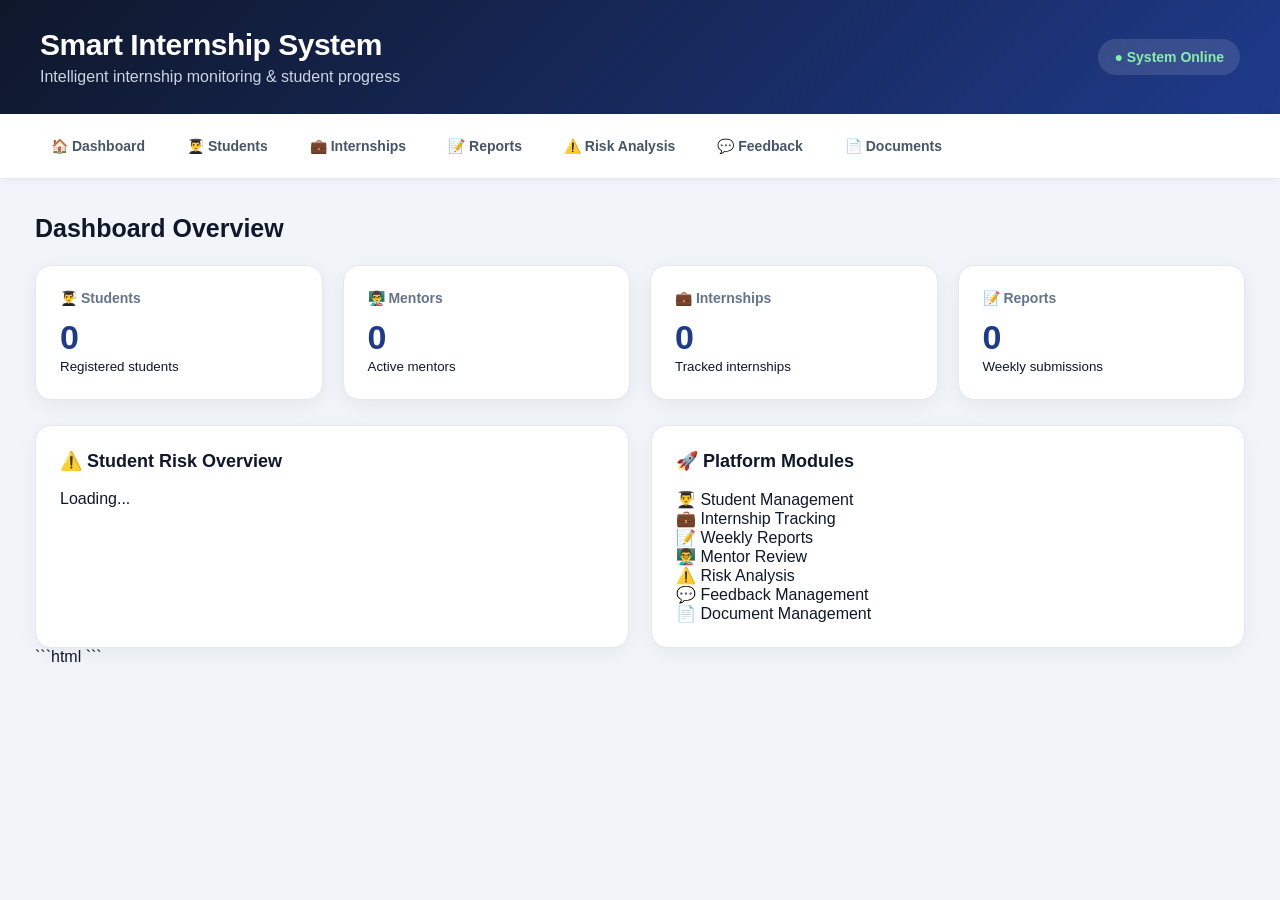
<file: Hack2Ignite-ED06/backend/frontend/index.html>
<!DOCTYPE html>

<html lang="en">
<head>
    <meta charset="UTF-8">
    <meta name="viewport" content="width=device-width, initial-scale=1.0">
    <title>Smart Internship System</title>
    <link rel="stylesheet" href="style.css">
</head>

<body>

<header>

    <div>
        <h1>Smart Internship System</h1>
        <p>Intelligent internship monitoring & student progress</p>
    </div>

    <div class="status">
        ● System Online
    </div>

</header>


<nav>

    <button onclick="showSection('dashboard')">🏠 Dashboard</button>
    <button onclick="showSection('students')">👨‍🎓 Students</button>
    <button onclick="showSection('internships')">💼 Internships</button>
    <button onclick="showSection('reports')">📝 Reports</button>
    <button onclick="showSection('risk')">⚠️ Risk Analysis</button>
    <button onclick="showSection('feedback')">💬 Feedback</button>
    <button onclick="showSection('documents')">📄 Documents</button>

</nav>


<main>


<!-- ================= DASHBOARD ================= -->

<section id="dashboard" class="section active">

    <h2>Dashboard Overview</h2>

    <div class="cards">

        <div class="card">
            <h3>👨‍🎓 Students</h3>
            <p id="studentCount">0</p>
            <small>Registered students</small>
        </div>

        <div class="card">
            <h3>👨‍🏫 Mentors</h3>
            <p id="mentorCount">0</p>
            <small>Active mentors</small>
        </div>

        <div class="card">
            <h3>💼 Internships</h3>
            <p id="internshipCount">0</p>
            <small>Tracked internships</small>
        </div>

        <div class="card">
            <h3>📝 Reports</h3>
            <p id="reportCount">0</p>
            <small>Weekly submissions</small>
        </div>

    </div>


    <div class="dashboard-grid">

        <div class="panel">

            <h3>⚠️ Student Risk Overview</h3>

            <div id="riskOverview">
                Loading...
            </div>

        </div>


        <div class="panel">

            <h3>🚀 Platform Modules</h3>

            <div class="module-list">

                <div>👨‍🎓 Student Management</div>
                <div>💼 Internship Tracking</div>
                <div>📝 Weekly Reports</div>
                <div>👨‍🏫 Mentor Review</div>
                <div>⚠️ Risk Analysis</div>
                <div>💬 Feedback Management</div>
                <div>📄 Document Management</div>

            </div>

        </div>

    </div>

</section>



<!-- ================= STUDENTS ================= -->

<section id="students" class="section">

    <div style="display:flex; justify-content:space-between; align-items:center; margin-bottom:20px;">

        <h2>👨‍🎓 Students</h2>

        <button onclick="showAddStudentForm()" class="primary-btn">
            + Add Student
        </button>

    </div>


    <!-- ADD STUDENT FORM -->

    <div id="addStudentForm" class="panel" style="display:none; margin-bottom:20px;">

        <h3 style="margin-bottom:20px;">
            Add New Student
        </h3>


        <form onsubmit="addStudent(event)">

            <div class="form-grid">


                <div>

                    <label>Name</label>

                    <input
                        type="text"
                        id="studentName"
                        placeholder="Enter student name"
                        required>

                </div>


                <div>

                    <label>Email</label>

                    <input
                        type="email"
                        id="studentEmail"
                        placeholder="Enter email"
                        required>

                </div>


                <div>

                    <label>Password</label>

                    <input
                        type="password"
                        id="studentPassword"
                        placeholder="Enter password"
                        required>

                </div>


                <div>

                    <label>College</label>

                    <input
                        type="text"
                        id="studentCollege"
                        placeholder="Enter college"
                        required>

                </div>


                <div>

                    <label>Course</label>

                    <input
                        type="text"
                        id="studentCourse"
                        placeholder="Computer Engineering"
                        required>

                </div>


                <div>

                    <label>Year of Study</label>

                    <select id="studentYear" required>

                        <option value="">
                            Select Year
                        </option>

                        <option value="1">
                            1st Year
                        </option>

                        <option value="2">
                            2nd Year
                        </option>

                        <option value="3">
                            3rd Year
                        </option>

                        <option value="4">
                            4th Year
                        </option>

                    </select>

                </div>


                <div>

                    <label>Phone</label>

                    <input
                        type="text"
                        id="studentPhone"
                        placeholder="Enter phone number">

                </div>


            </div>


            <div style="margin-top:20px; display:flex; gap:10px;">

                <button
                    type="submit"
                    class="primary-btn">

                    Add Student

                </button>


                <button
                    type="button"
                    onclick="hideAddStudentForm()"
                    class="secondary-btn">

                    Cancel

                </button>

            </div>


        </form>

    </div>



    <!-- STUDENT TABLE -->

    <div class="panel">

        <table>

            <thead>

                <tr>

                    <th>ID</th>
                    <th>User ID</th>
                    <th>College</th>
                    <th>Course</th>
                    <th>Year</th>
                    <th>Phone</th>

                </tr>

            </thead>


            <tbody id="studentTable"></tbody>

        </table>

    </div>

</section>



<!-- ================= INTERNSHIPS ================= -->

<!-- INTERNSHIPS -->

<section id="internships" class="section">

    <div style="display:flex; justify-content:space-between; align-items:center; margin-bottom:22px;">
        <h2 style="margin-bottom:0;">💼 Internship Tracking</h2>

        <button class="primary-btn" onclick="showAddInternshipForm()">
            + Add Internship
        </button>
    </div>

    <!-- ADD INTERNSHIP FORM -->

    <div id="addInternshipForm" class="panel" style="display:none; margin-bottom:22px;">

        <h3>➕ Add New Internship</h3>

        <form onsubmit="addInternship(event)">

            <div class="form-grid">

                <div>
                    <label>Student ID</label>
                    <input
                        type="number"
                        id="internshipStudentId"
                        placeholder="Enter student ID"
                        required>
                </div>

                <div>
                    <label>Mentor ID</label>
                    <input
                        type="number"
                        id="internshipMentorId"
                        placeholder="Enter mentor ID">
                </div>

                <div>
                    <label>Company</label>
                    <input
                        type="text"
                        id="internshipCompany"
                        placeholder="Company name"
                        required>
                </div>

                <div>
                    <label>Role</label>
                    <input
                        type="text"
                        id="internshipRole"
                        placeholder="e.g. Java Developer"
                        required>
                </div>

                <div>
                    <label>Internship Type</label>

                    <select id="internshipType" required>
                        <option value="">Select type</option>
                        <option value="ONSITE">Onsite</option>
                        <option value="REMOTE">Remote</option>
                        <option value="HYBRID">Hybrid</option>
                    </select>
                </div>

                <div>
                    <label>Status</label>

                    <select id="internshipStatus" required>
                        <option value="PENDING">Pending</option>
                        <option value="ACTIVE">Active</option>
                        <option value="COMPLETED">Completed</option>
                        <option value="CANCELLED">Cancelled</option>
                    </select>
                </div>

                <div>
                    <label>Start Date</label>
                    <input
                        type="date"
                        id="internshipStartDate"
                        required>
                </div>

                <div>
                    <label>End Date</label>
                    <input
                        type="date"
                        id="internshipEndDate"
                        required>
                </div>

            </div>

            <div style="margin-top:20px; display:flex; gap:10px;">

                <button type="submit" class="primary-btn">
                    Add Internship
                </button>

                <button
                    type="button"
                    class="secondary-btn"
                    onclick="hideAddInternshipForm()">
                    Cancel
                </button>

            </div>

        </form>

    </div>


    <!-- INTERNSHIP TABLE -->

    <div class="panel">

        <table>

            <thead>

                <tr>
                    <th>ID</th>
                    <th>Student</th>
                    <th>Company</th>
                    <th>Role</th>
                    <th>Type</th>
                    <th>Status</th>
                </tr>

            </thead>

            <tbody id="internshipTable"></tbody>

        </table>

    </div>

</section>

<!-- ================= REPORTS ================= -->

<section id="reports" class="section">

    <div style="display:flex; justify-content:space-between; align-items:center; margin-bottom:22px;">

        <h2 style="margin-bottom:0;">📝 Weekly Reports</h2>

        <button class="primary-btn" onclick="showAddReportForm()">
            + Submit Report
        </button>

    </div>


    <!-- ADD REPORT FORM -->

    <div id="addReportForm" class="panel" style="display:none; margin-bottom:22px;">

        <h3>➕ Submit Weekly Report</h3>

        <form onsubmit="addReport(event)">

            <div class="form-grid">

                <div>
                    <label>Internship ID</label>

                    <input
                        type="number"
                        id="reportInternshipId"
                        placeholder="Enter internship ID"
                        required>
                </div>


                <div>
                    <label>Week Number</label>

                    <input
                        type="number"
                        id="reportWeekNumber"
                        placeholder="e.g. 1"
                        min="1"
                        required>
                </div>


                <div>
                    <label>Hours Worked</label>

                    <input
                        type="number"
                        id="reportHoursWorked"
                        placeholder="e.g. 35"
                        step="0.5"
                        min="0"
                        required>
                </div>


                <div>
                    <label>Tasks Completed</label>

                    <input
                        type="text"
                        id="reportTasksCompleted"
                        placeholder="Tasks completed this week"
                        required>
                </div>


                <div>
                    <label>Description</label>

                    <input
                        type="text"
                        id="reportDescription"
                        placeholder="Describe your work"
                        required>
                </div>


                <div>
                    <label>Problems Faced</label>

                    <input
                        type="text"
                        id="reportProblemsFaced"
                        placeholder="Any problems faced">
                </div>


                <div>
                    <label>Next Week Plan</label>

                    <input
                        type="text"
                        id="reportNextWeekPlan"
                        placeholder="Plan for next week">
                </div>

            </div>


            <div style="margin-top:20px; display:flex; gap:10px;">

                <button
                    type="submit"
                    class="primary-btn">

                    Submit Report

                </button>


                <button
                    type="button"
                    class="secondary-btn"
                    onclick="hideAddReportForm()">

                    Cancel

                </button>

            </div>

        </form>

    </div>


    <!-- REPORT TABLE -->

    <div class="panel">

        <table>

            <thead>

                <tr>
                    <th>ID</th>
                    <th>Internship</th>
                    <th>Week</th>
                    <th>Hours</th>
                    <th>Status</th>
<th>Action</th>
                </tr>

            </thead>


            <tbody id="reportTable"></tbody>

        </table>

    </div>

</section> 

<!-- ================= RISK ================= -->

<section id="risk" class="section">

    <h2>⚠️ Risk Analysis</h2>

    <p style="margin-bottom:20px;color:#64748b;">

        Student progress analysis based on reports,
        tasks, mentor feedback and working hours.

    </p>


    <div id="riskCards" class="risk-grid"></div>

</section>



<!-- ================= FEEDBACK ================= -->

```html
<section id="feedback" class="section">

    <div style="display:flex; justify-content:space-between; align-items:center; margin-bottom:22px;">

        <h2 style="margin-bottom:0;">💬 Mentor Feedback</h2>

        <button class="primary-btn" onclick="showFeedbackForm()">
            + Add Feedback
        </button>

    </div>


    <!-- ADD FEEDBACK FORM -->

    <div id="feedbackForm" class="panel" style="display:none; margin-bottom:22px;">

        <h3>➕ Add Mentor Feedback</h3>

        <form onsubmit="addFeedback(event)">

            <div class="form-grid">

                <div>
                    <label>Student ID</label>

                    <input
                        type="number"
                        id="feedbackStudentId"
                        placeholder="Enter student ID"
                        required>
                </div>


                <div>
                    <label>Mentor ID</label>

                    <input
                        type="number"
                        id="feedbackMentorId"
                        placeholder="Enter mentor ID"
                        required>
                </div>


                <div>
                    <label>Report ID</label>

                    <input
                        type="number"
                        id="feedbackReportId"
                        placeholder="Enter report ID">
                </div>


                <div>
                    <label>Rating</label>

                    <select id="feedbackRating">

                        <option value="">
                            Select Rating
                        </option>

                        <option value="1">⭐ 1</option>
                        <option value="2">⭐ 2</option>
                        <option value="3">⭐ 3</option>
                        <option value="4">⭐ 4</option>
                        <option value="5">⭐ 5</option>

                    </select>
                </div>


                <div>
                    <label>Feedback Type</label>

                    <select id="feedbackType" required>

                        <option value="GENERAL">
                            General
                        </option>

                        <option value="REPORT_REVIEW">
                            Report Review
                        </option>

                        <option value="CHANGE_REQUEST">
                            Change Request
                        </option>

                    </select>
                </div>


                <div>
                    <label>Comment</label>

                    <input
                        type="text"
                        id="feedbackComment"
                        placeholder="Enter mentor feedback"
                        required>
                </div>

            </div>


            <div style="margin-top:20px; display:flex; gap:10px;">

                <button
                    type="submit"
                    class="primary-btn">

                    Submit Feedback

                </button>


                <button
                    type="button"
                    class="secondary-btn"
                    onclick="hideFeedbackForm()">

                    Cancel

                </button>

            </div>

        </form>

    </div>


    <!-- FEEDBACK CARDS -->

    <div id="feedbackCards" class="feedback-grid"></div>

</section>
```




<!-- ================= DOCUMENTS ================= -->

<section id="documents" class="section">

    <h2>📄 Student Documents</h2>

    <div class="panel">

        <table>

            <thead>

                <tr>

                    <th>ID</th>
                    <th>Student</th>
                    <th>Type</th>
                    <th>File Name</th>
                    <th>Uploaded</th>

                </tr>

            </thead>


            <tbody id="documentTable"></tbody>

        </table>

    </div>

</section>


</main>


<script src="script.js"></script>

</body>

</html>
</file>
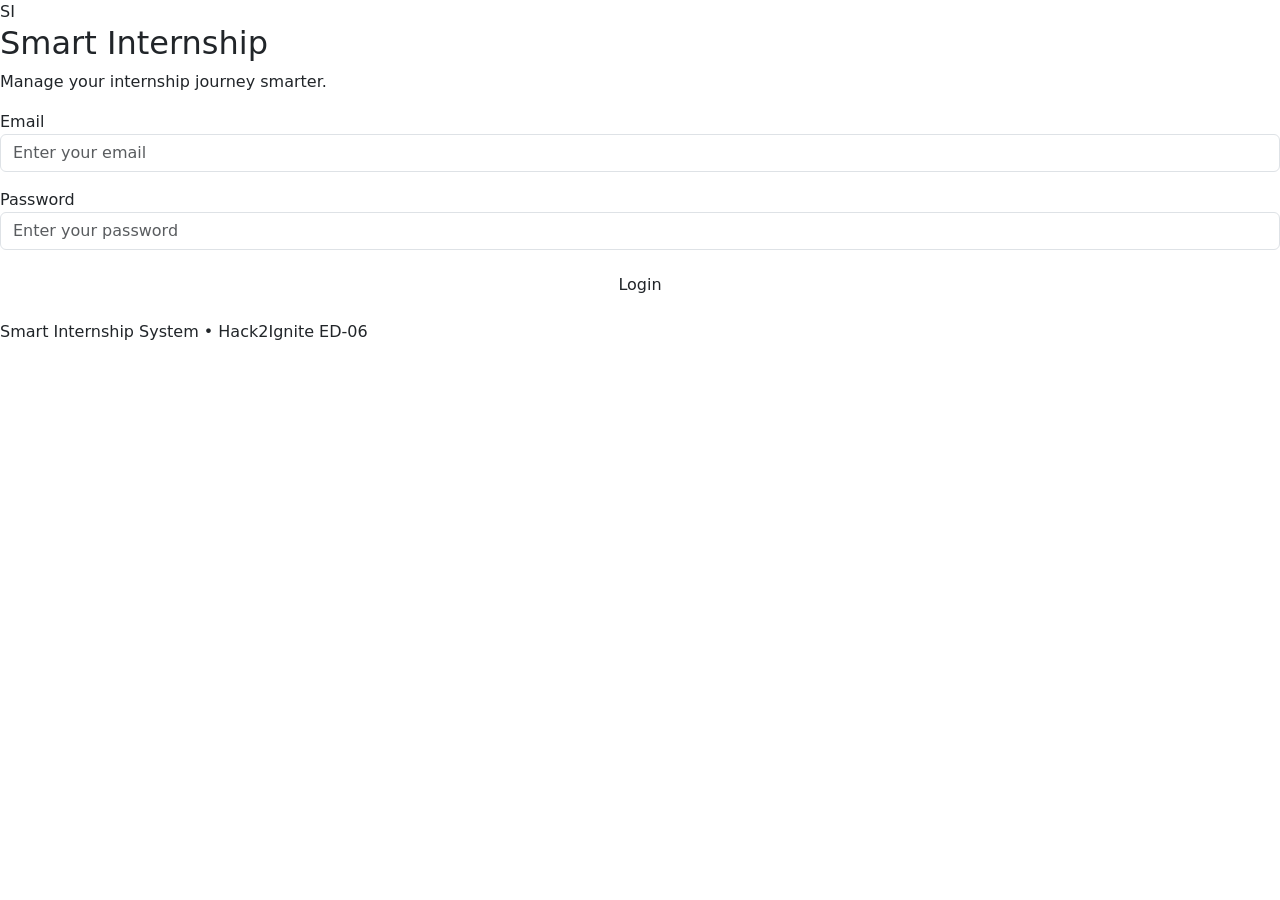
<file: Hack2Ignite-ED06/frontend/login.html>
<!DOCTYPE html>
<html lang="en">
<head>
    <meta charset="UTF-8">
    <meta name="viewport" content="width=device-width, initial-scale=1.0">
    <title>Smart Internship System - Login</title>

    <link rel="stylesheet"
          href="https://cdn.jsdelivr.net/npm/bootstrap@5.3.3/dist/css/bootstrap.min.css">

    <link rel="stylesheet" href="css/style.css">
</head>

<body>

<div class="login-page">

    <div class="login-card">

        <div class="logo-box">
            <div class="logo">SI</div>
        </div>

        <h2>Smart Internship</h2>

        <p class="subtitle">
            Manage your internship journey smarter.
        </p>

        <form id="loginForm">

            <div class="mb-3">
                <label for="email">Email</label>
                <input
                    type="email"
                    id="email"
                    class="form-control"
                    placeholder="Enter your email"
                    required>
            </div>

            <div class="mb-3">
                <label for="password">Password</label>
                <input
                    type="password"
                    id="password"
                    class="form-control"
                    placeholder="Enter your password"
                    required>
            </div>

            <button type="submit" class="btn login-btn w-100">
                Login
            </button>

        </form>

        <p id="message" class="message"></p>

        <div class="login-footer">
            Smart Internship System • Hack2Ignite ED-06
        </div>

    </div>

</div>

<script src="js/api.js"></script>
<script src="js/auth.js"></script>

</body>
</html>
</file>
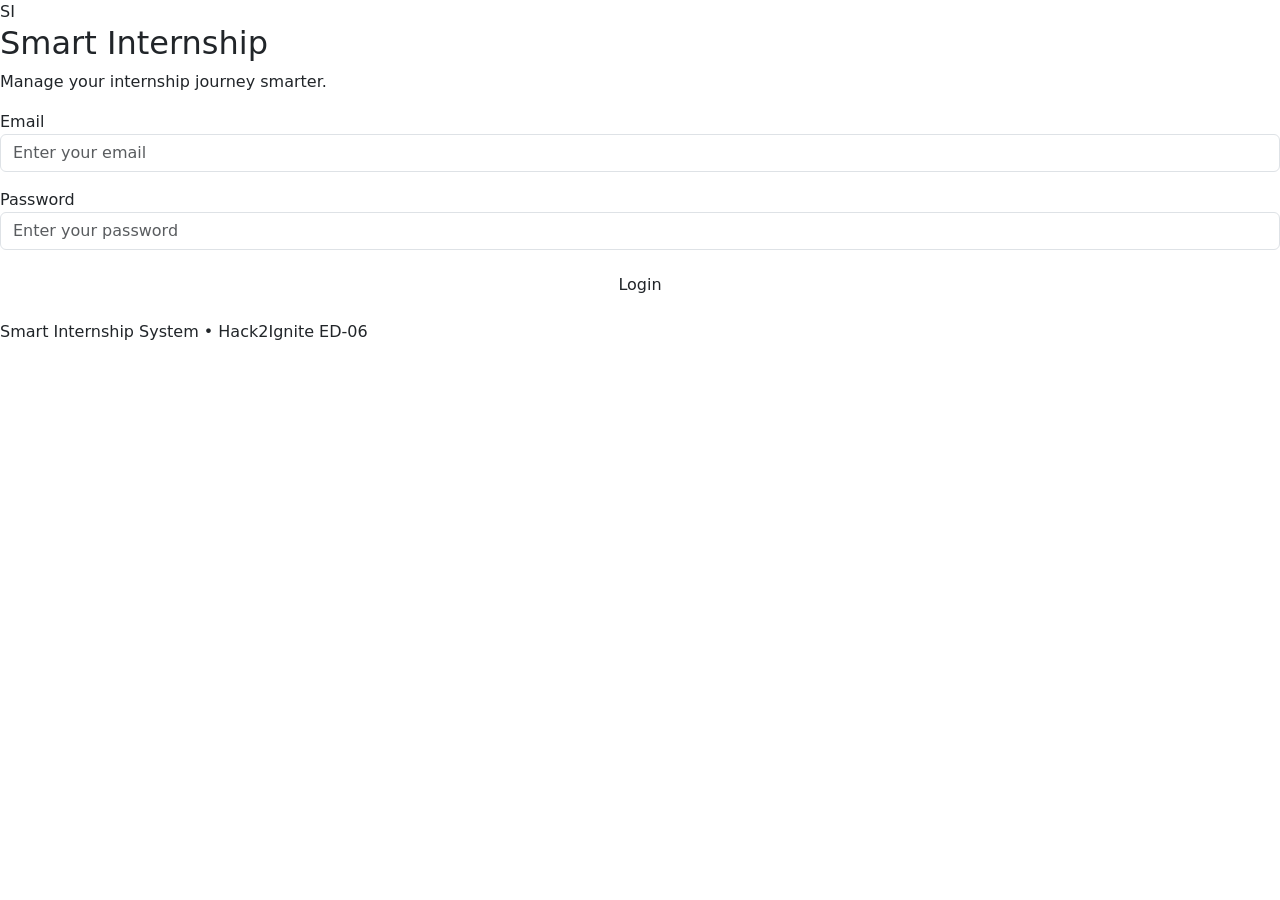
<file: Hack2Ignite-ED06/frontend/admin/dashboard.html>
<!DOCTYPE html>
<html lang="en">
<head>
    <meta charset="UTF-8">
    <meta name="viewport" content="width=device-width, initial-scale=1.0">

    <title>Admin Dashboard - Smart Internship</title>

    <link rel="stylesheet"
          href="https://cdn.jsdelivr.net/npm/bootstrap@5.3.3/dist/css/bootstrap.min.css">

    <link rel="stylesheet" href="../css/style.css">
</head>

<body>

<div class="dashboard-layout">

    <!-- SIDEBAR -->
    <aside class="sidebar">

        <div class="brand">
            <div class="logo">SI</div>
            <span>Smart Internship</span>
        </div>

        <nav class="sidebar-nav">

            <a href="dashboard.html" class="active">
                <span>📊</span>
                Dashboard
            </a>

            <a href="students.html">
                <span>👨‍🎓</span>
                Students
            </a>

            <a href="internships.html">
                <span>💼</span>
                Internships
            </a>

            <a href="reports.html">
                <span>📄</span>
                Reports
            </a>

        </nav>

        <div class="sidebar-bottom">
            <a href="#" onclick="logout()">
                <span>🚪</span>
                Logout
            </a>
        </div>

    </aside>


    <!-- MAIN CONTENT -->
    <main class="main-content">

        <!-- TOPBAR -->
        <header class="topbar">

            <div>
                <h5>Admin Dashboard</h5>
                <small>Internship Management Overview</small>
            </div>

            <div class="user-area">

                <div class="avatar" id="userAvatar">
                    A
                </div>

                <div>
                    <strong id="userName">Admin</strong>
                    <small>Administrator</small>
                </div>

            </div>

        </header>


        <!-- CONTENT -->
        <section class="content-area">

            <div class="welcome-box">

                <div>
                    <h2>Welcome back, <span id="welcomeName">Admin</span> 👋</h2>

                    <p>
                        Monitor students, internships, reports and risk status.
                    </p>
                </div>

            </div>


            <!-- STAT CARDS -->
            <div class="row g-4 mb-4">

                <div class="col-md-6 col-xl-3">

                    <div class="stat-card">

                        <div class="stat-icon">
                            👨‍🎓
                        </div>

                        <div>
                            <span>Total Students</span>
                            <h3 id="studentCount">0</h3>
                        </div>

                    </div>

                </div>


                <div class="col-md-6 col-xl-3">

                    <div class="stat-card">

                        <div class="stat-icon">
                            👨‍🏫
                        </div>

                        <div>
                            <span>Total Mentors</span>
                            <h3 id="mentorCount">0</h3>
                        </div>

                    </div>

                </div>


                <div class="col-md-6 col-xl-3">

                    <div class="stat-card">

                        <div class="stat-icon">
                            💼
                        </div>

                        <div>
                            <span>Internships</span>
                            <h3 id="internshipCount">0</h3>
                        </div>

                    </div>

                </div>


                <div class="col-md-6 col-xl-3">

                    <div class="stat-card">

                        <div class="stat-icon">
                            ⚠️
                        </div>

                        <div>
                            <span>At Risk</span>
                            <h3 id="riskCount">0</h3>
                        </div>

                    </div>

                </div>

            </div>


            <!-- SECOND ROW -->
            <div class="row g-4">

                <!-- INTERNSHIP STATUS -->
                <div class="col-lg-6">

                    <div class="dashboard-card">

                        <div class="card-header-custom">

                            <div>
                                <h5>Internship Status</h5>
                                <small>Current internship distribution</small>
                            </div>

                        </div>

                        <div class="table-responsive">

                            <table class="table align-middle">

                                <thead>
                                <tr>
                                    <th>Status</th>
                                    <th>Students</th>
                                </tr>
                                </thead>

                                <tbody id="statusTable">

                                <tr>
                                    <td colspan="2" class="text-center">
                                        Loading...
                                    </td>
                                </tr>

                                </tbody>

                            </table>

                        </div>

                    </div>

                </div>


                <!-- REPORT STATUS -->
                <div class="col-lg-6">

                    <div class="dashboard-card">

                        <div class="card-header-custom">

                            <div>
                                <h5>Report Overview</h5>
                                <small>Weekly report status</small>
                            </div>

                            <a href="reports.html" class="view-link">
                                View Reports
                            </a>

                        </div>

                        <div class="table-responsive">

                            <table class="table align-middle">

                                <thead>
                                <tr>
                                    <th>Status</th>
                                    <th>Reports</th>
                                </tr>
                                </thead>

                                <tbody id="reportTable">

                                <tr>
                                    <td colspan="2" class="text-center">
                                        Loading...
                                    </td>
                                </tr>

                                </tbody>

                            </table>

                        </div>

                    </div>

                </div>

            </div>


            <!-- RECENT STUDENTS -->
            <div class="dashboard-card mt-4">

                <div class="card-header-custom">

                    <div>
                        <h5>Recent Students</h5>
                        <small>Recently registered students</small>
                    </div>

                    <a href="students.html" class="view-link">
                        View All
                    </a>

                </div>

                <div class="table-responsive">

                    <table class="table align-middle">

                        <thead>

                        <tr>
                            <th>Name</th>
                            <th>Email</th>
                            <th>College</th>
                            <th>Course</th>
                        </tr>

                        </thead>

                        <tbody id="recentStudents">

                        <tr>
                            <td colspan="4" class="text-center">
                                Loading...
                            </td>
                        </tr>

                        </tbody>

                    </table>

                </div>

            </div>


            <!-- RISK STUDENTS -->
            <div class="dashboard-card mt-4">

                <div class="card-header-custom">

                    <div>
                        <h5>Students Needing Attention</h5>
                        <small>Risk analysis generated from internship activity</small>
                    </div>

                </div>

                <div id="riskStudents">

                    <div class="empty-state">
                        <div class="empty-icon">⏳</div>
                        <p>Loading risk analysis...</p>
                    </div>

                </div>

            </div>

        </section>

    </main>

</div>


<script src="../js/api.js"></script>

<script>

function loadUser() {

    const user = JSON.parse(localStorage.getItem("user"));

    if (!user) {
        window.location.href = "../login.html";
        return;
    }

    const name = user.name || "Admin";

    document.getElementById("userName").textContent = name;
    document.getElementById("welcomeName").textContent = name;

    document.getElementById("userAvatar").textContent =
        name.charAt(0).toUpperCase();
}


async function loadDashboard() {

    try {

        const data = await apiRequest("/admin/statistics");

        document.getElementById("studentCount").textContent =
            data.studentCount ?? 0;

        document.getElementById("mentorCount").textContent =
            data.mentorCount ?? 0;

        document.getElementById("internshipCount").textContent =
            data.internshipCount ?? 0;

        document.getElementById("riskCount").textContent =
            data.riskCount ?? 0;


        // Internship status

        const statusTable =
            document.getElementById("statusTable");

        statusTable.innerHTML = "";

        if (data.internshipStatus) {

            Object.entries(data.internshipStatus).forEach(
                ([status, count]) => {

                    statusTable.innerHTML += `
                        <tr>
                            <td>
                                <span class="status-badge">
                                    ${status}
                                </span>
                            </td>

                            <td>
                                <strong>${count}</strong>
                            </td>
                        </tr>
                    `;
                }
            );

        }


        // Report status

        const reportTable =
            document.getElementById("reportTable");

        reportTable.innerHTML = "";

        if (data.reportStatus) {

            Object.entries(data.reportStatus).forEach(
                ([status, count]) => {

                    reportTable.innerHTML += `
                        <tr>
                            <td>
                                <span class="status-badge">
                                    ${status}
                                </span>
                            </td>

                            <td>
                                <strong>${count}</strong>
                            </td>
                        </tr>
                    `;
                }
            );

        }


    } catch (error) {

        console.error(error);

        document.getElementById("studentCount").textContent = "-";
        document.getElementById("mentorCount").textContent = "-";
        document.getElementById("internshipCount").textContent = "-";
        document.getElementById("riskCount").textContent = "-";
    }
}


async function loadRecentStudents() {

    try {

        const students =
            await apiRequest("/admin/students");

        const table =
            document.getElementById("recentStudents");

        table.innerHTML = "";

        if (!students || students.length === 0) {

            table.innerHTML = `
                <tr>
                    <td colspan="4" class="text-center">
                        No students found.
                    </td>
                </tr>
            `;

            return;
        }


        students.slice(0, 5).forEach(student => {

            table.innerHTML += `

                <tr>

                    <td>
                        <strong>
                            ${student.name ?? "-"}
                        </strong>
                    </td>

                    <td>
                        ${student.email ?? "-"}
                    </td>

                    <td>
                        ${student.college ?? "-"}
                    </td>

                    <td>
                        ${student.course ?? "-"}
                    </td>

                </tr>

            `;

        });


    } catch (error) {

        console.error(error);

        document.getElementById("recentStudents").innerHTML = `
            <tr>
                <td colspan="4" class="text-center">
                    Unable to load students.
                </td>
            </tr>
        `;
    }
}


async function loadRiskStudents() {

    try {

        const risks =
            await apiRequest("/admin/risk");

        const container =
            document.getElementById("riskStudents");

        container.innerHTML = "";

        if (!risks || risks.length === 0) {

            container.innerHTML = `
                <div class="empty-state">
                    <div class="empty-icon">✓</div>
                    <p>No risk records available.</p>
                </div>
            `;

            return;
        }


        risks.forEach(risk => {

            container.innerHTML += `

                <div class="risk-box mb-3">

                    <div>
                        <strong>
                            ${risk.studentName ?? "Student"}
                        </strong>

                        <p>
                            ${risk.reason ?? "No reason provided"}
                        </p>
                    </div>

                    <div class="text-end">

                        <strong>
                            ${risk.totalScore ?? 0}
                        </strong>

                        <br>

                        <span class="status-badge">
                            ${risk.riskLevel ?? "-"}
                        </span>

                    </div>

                </div>

            `;

        });


    } catch (error) {

        console.error(error);
    }
}


function logout() {

    localStorage.removeItem("user");

    window.location.href = "../login.html";
}


loadUser();
loadDashboard();
loadRecentStudents();
loadRiskStudents();

</script>

</body>
</html>
</file>
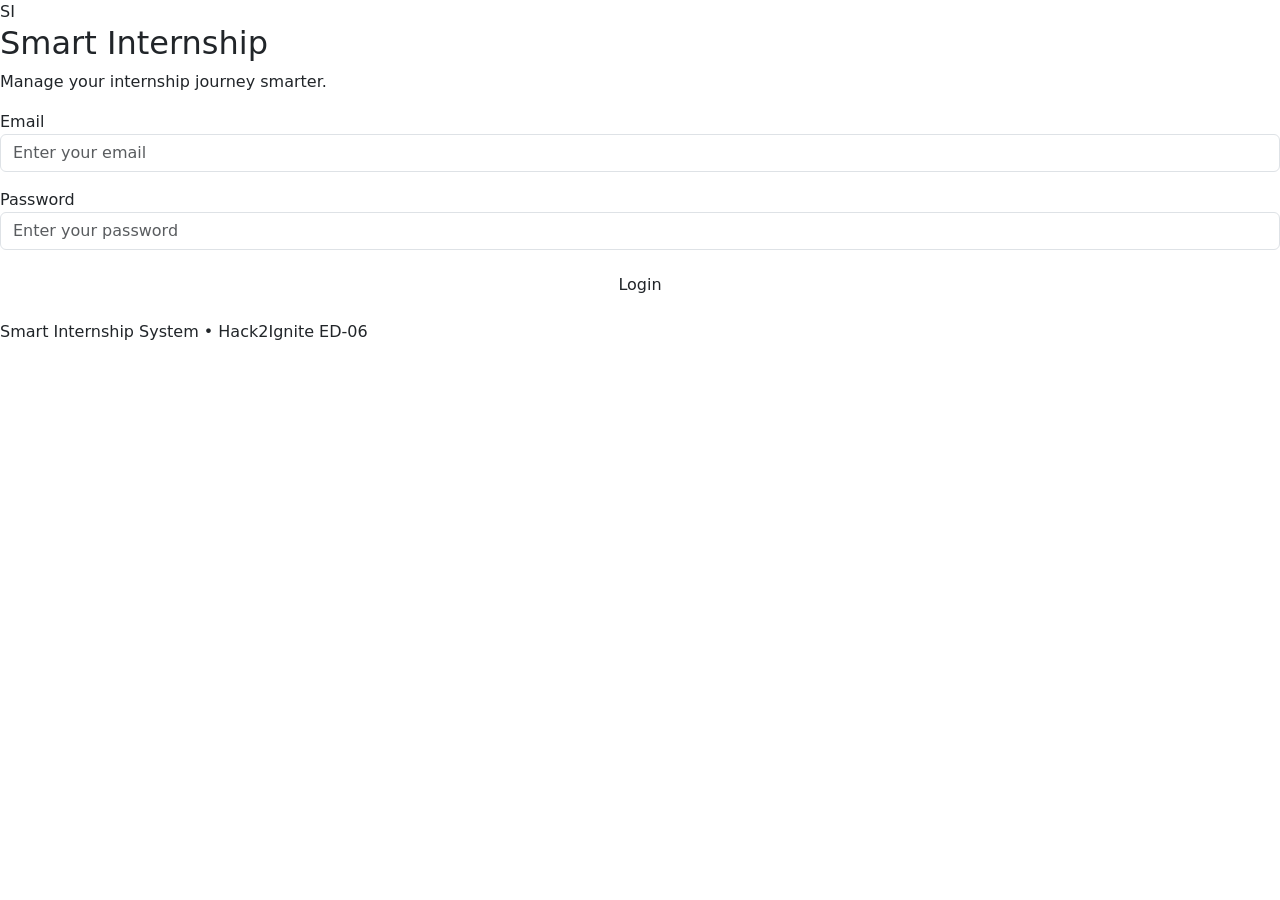
<file: Hack2Ignite-ED06/frontend/admin/internships.html>
<!DOCTYPE html>
<html lang="en">

<head>

    <meta charset="UTF-8">

    <meta name="viewport"
          content="width=device-width, initial-scale=1.0">

    <title>Internships - Smart Internship</title>

    <link rel="stylesheet"
          href="https://cdn.jsdelivr.net/npm/bootstrap@5.3.3/dist/css/bootstrap.min.css">

    <link rel="stylesheet"
          href="../css/style.css">

</head>


<body>

<div class="dashboard-layout">


    <!-- SIDEBAR -->

    <aside class="sidebar">

        <div class="brand">

            <div class="logo">
                SI
            </div>

            <span>
                Smart Internship
            </span>

        </div>


        <nav class="sidebar-nav">

            <a href="dashboard.html">

                <span>📊</span>
                Dashboard

            </a>


            <a href="students.html">

                <span>👨‍🎓</span>
                Students

            </a>


            <a href="internships.html"
               class="active">

                <span>💼</span>
                Internships

            </a>


            <a href="reports.html">

                <span>📄</span>
                Reports

            </a>

        </nav>


        <div class="sidebar-bottom">

            <a href="#"
               onclick="logout()">

                <span>🚪</span>
                Logout

            </a>

        </div>

    </aside>



    <!-- MAIN -->

    <main class="main-content">


        <header class="topbar">

            <div>

                <h5>
                    Internships
                </h5>

                <small>
                    Monitor all student internships
                </small>

            </div>


            <div class="user-area">

                <div class="avatar"
                     id="userAvatar">

                    A

                </div>


                <div>

                    <strong id="userName">
                        Admin
                    </strong>

                    <small>
                        Administrator
                    </small>

                </div>

            </div>

        </header>



        <section class="content-area">


            <!-- FILTER -->

            <div class="dashboard-card mb-4">

                <div class="card-header-custom">

                    <div>

                        <h5>
                            Internship Records
                        </h5>

                        <small>
                            Live data from database
                        </small>

                    </div>


                    <div>

                        <select
                            id="statusFilter"
                            class="form-select"
                            onchange="filterInternships()">

                            <option value="ALL">
                                All Status
                            </option>

                            <option value="ACTIVE">
                                Active
                            </option>

                            <option value="COMPLETED">
                                Completed
                            </option>

                            <option value="PENDING">
                                Pending
                            </option>

                        </select>

                    </div>

                </div>



                <div class="table-responsive">

                    <table class="table align-middle">

                        <thead>

                        <tr>

                            <th>
                                Student
                            </th>

                            <th>
                                Company
                            </th>

                            <th>
                                Role
                            </th>

                            <th>
                                Type
                            </th>

                            <th>
                                Mentor
                            </th>

                            <th>
                                Start Date
                            </th>

                            <th>
                                End Date
                            </th>

                            <th>
                                Status
                            </th>

                        </tr>

                        </thead>


                        <tbody id="internshipTable">

                        <tr>

                            <td colspan="8"
                                class="text-center">

                                Loading internships...

                            </td>

                        </tr>

                        </tbody>

                    </table>

                </div>

            </div>



            <!-- DETAILS -->

            <div class="dashboard-card"
                 id="internshipDetails"
                 style="display:none;">

                <div class="card-header-custom">

                    <div>

                        <h5>
                            Internship Details
                        </h5>

                    </div>


                    <button
                        class="btn btn-sm btn-outline-secondary"
                        onclick="closeDetails()">

                        Close

                    </button>

                </div>


                <div class="row g-4">

                    <div class="col-md-6">

                        <label>
                            Student
                        </label>

                        <p id="detailStudent">
                            -
                        </p>

                    </div>


                    <div class="col-md-6">

                        <label>
                            Company
                        </label>

                        <p id="detailCompany">
                            -
                        </p>

                    </div>


                    <div class="col-md-6">

                        <label>
                            Role
                        </label>

                        <p id="detailRole">
                            -
                        </p>

                    </div>


                    <div class="col-md-6">

                        <label>
                            Internship Type
                        </label>

                        <p id="detailType">
                            -
                        </p>

                    </div>


                    <div class="col-md-6">

                        <label>
                            Mentor
                        </label>

                        <p id="detailMentor">
                            -
                        </p>

                    </div>


                    <div class="col-md-6">

                        <label>
                            Status
                        </label>

                        <p id="detailStatus">
                            -
                        </p>

                    </div>

                </div>

            </div>


        </section>

    </main>

</div>



<script src="../js/api.js"></script>


<script>

let allInternships = [];



function loadUser() {

    const user =
        JSON.parse(localStorage.getItem("user"));


    if (!user) {

        window.location.href =
            "../login.html";

        return;

    }


    const name =
        user.name || "Admin";


    document.getElementById("userName")
        .textContent = name;


    document.getElementById("userAvatar")
        .textContent =
        name.charAt(0).toUpperCase();

}



async function loadInternships() {

    try {

        allInternships =
            await apiRequest(
                "/admin/internships"
            );


        renderInternships(
            allInternships
        );

    }

    catch(error) {

        console.error(error);


        document.getElementById(
            "internshipTable"
        ).innerHTML = `

            <tr>

                <td colspan="8"
                    class="text-center">

                    Unable to load internships.

                </td>

            </tr>

        `;

    }

}



function renderInternships(internships) {

    const table =
        document.getElementById(
            "internshipTable"
        );


    table.innerHTML = "";


    if (!internships ||
        internships.length === 0) {

        table.innerHTML = `

            <tr>

                <td colspan="8"
                    class="text-center">

                    No internships found.

                </td>

            </tr>

        `;

        return;

    }


    internships.forEach(internship => {

        table.innerHTML += `

            <tr>

                <td>
                    <strong>
                        ${internship.studentName ?? "-"}
                    </strong>
                </td>


                <td>
                    ${internship.company ?? "-"}
                </td>


                <td>
                    ${internship.role ?? "-"}
                </td>


                <td>
                    ${internship.internshipType ?? "-"}
                </td>


                <td>
                    ${internship.mentorName ?? "-"}
                </td>


                <td>
                    ${internship.startDate ?? "-"}
                </td>


                <td>
                    ${internship.endDate ?? "-"}
                </td>


                <td>

                    <span class="status-badge">
                        ${internship.status ?? "-"}
                    </span>

                </td>

            </tr>

        `;

    });

}



function filterInternships() {

    const selected =
        document.getElementById(
            "statusFilter"
        ).value;


    if (selected === "ALL") {

        renderInternships(
            allInternships
        );

        return;

    }


    const filtered =
        allInternships.filter(
            internship =>
                internship.status === selected
        );


    renderInternships(filtered);

}



function closeDetails() {

    document.getElementById(
        "internshipDetails"
    ).style.display = "none";

}



function logout() {

    localStorage.removeItem("user");

    window.location.href =
        "../login.html";

}



loadUser();
loadInternships();

</script>

</body>

</html>
</file>
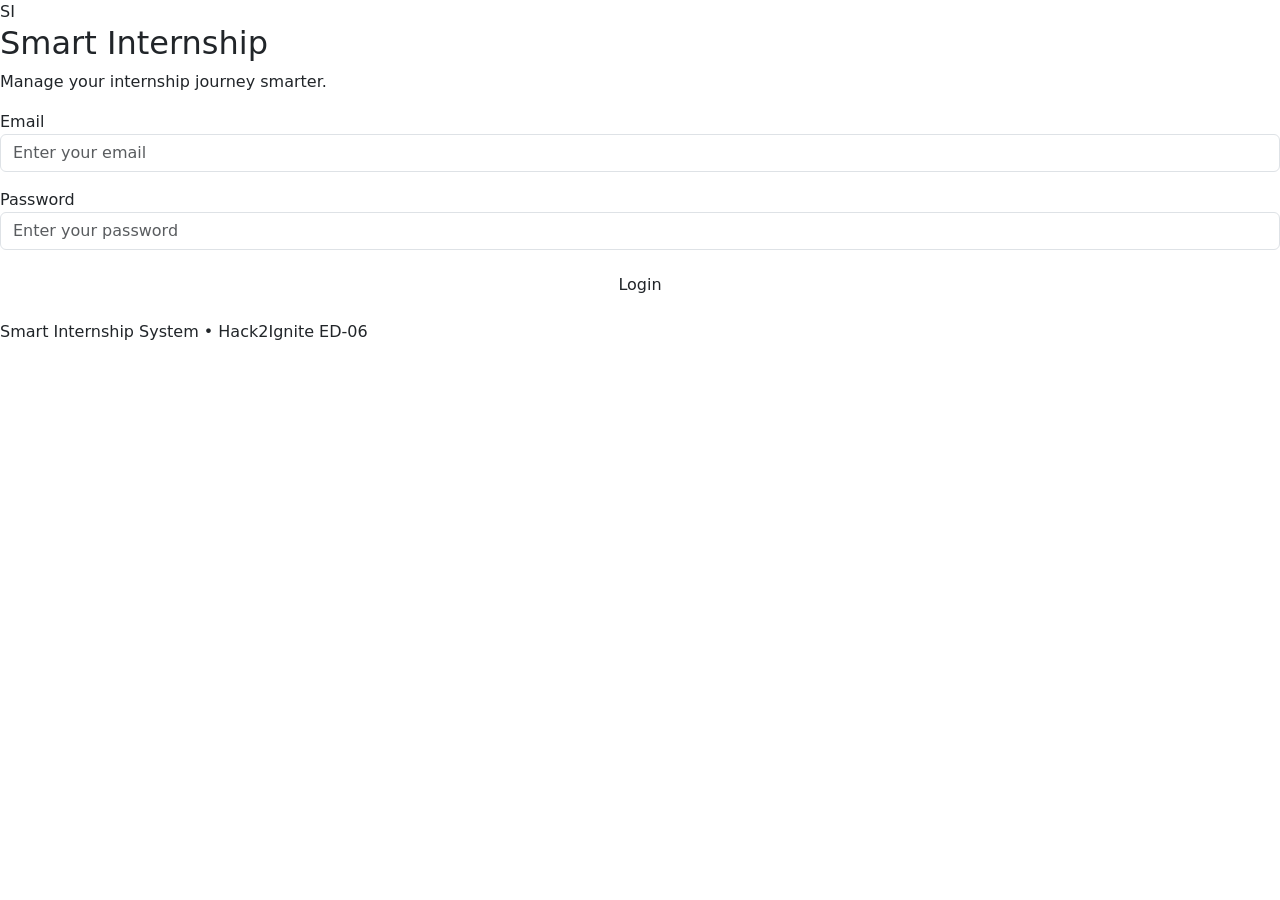
<file: Hack2Ignite-ED06/frontend/admin/reports.html>
<!DOCTYPE html>
<html lang="en">

<head>

    <meta charset="UTF-8">

    <meta name="viewport"
          content="width=device-width, initial-scale=1.0">

    <title>Reports - Smart Internship</title>

    <link rel="stylesheet"
          href="https://cdn.jsdelivr.net/npm/bootstrap@5.3.3/dist/css/bootstrap.min.css">

    <link rel="stylesheet"
          href="../css/style.css">

</head>


<body>

<div class="dashboard-layout">


    <!-- SIDEBAR -->

    <aside class="sidebar">

        <div class="brand">

            <div class="logo">
                SI
            </div>

            <span>
                Smart Internship
            </span>

        </div>


        <nav class="sidebar-nav">

            <a href="dashboard.html">

                <span>📊</span>
                Dashboard

            </a>


            <a href="students.html">

                <span>👨‍🎓</span>
                Students

            </a>


            <a href="internships.html">

                <span>💼</span>
                Internships

            </a>


            <a href="reports.html"
               class="active">

                <span>📄</span>
                Reports

            </a>

        </nav>


        <div class="sidebar-bottom">

            <a href="#"
               onclick="logout()">

                <span>🚪</span>
                Logout

            </a>

        </div>

    </aside>



    <!-- MAIN -->

    <main class="main-content">


        <!-- TOPBAR -->

        <header class="topbar">

            <div>

                <h5>
                    Weekly Reports
                </h5>

                <small>
                    Monitor internship report submissions
                </small>

            </div>


            <div class="user-area">

                <div class="avatar"
                     id="userAvatar">

                    A

                </div>


                <div>

                    <strong id="userName">
                        Admin
                    </strong>

                    <small>
                        Administrator
                    </small>

                </div>

            </div>

        </header>



        <!-- CONTENT -->

        <section class="content-area">


            <!-- FILTER CARD -->

            <div class="dashboard-card">

                <div class="card-header-custom">

                    <div>

                        <h5>
                            All Reports
                        </h5>

                        <small>
                            Reports submitted by students
                        </small>

                    </div>


                    <div>

                        <select
                            id="statusFilter"
                            class="form-select"
                            onchange="filterReports()">

                            <option value="ALL">
                                All Reports
                            </option>

                            <option value="PENDING">
                                Pending
                            </option>

                            <option value="APPROVED">
                                Approved
                            </option>

                            <option value="CHANGES_REQUESTED">
                                Changes Requested
                            </option>

                        </select>

                    </div>

                </div>



                <div class="table-responsive">

                    <table class="table align-middle">

                        <thead>

                        <tr>

                            <th>
                                Student
                            </th>

                            <th>
                                Week
                            </th>

                            <th>
                                Tasks
                            </th>

                            <th>
                                Hours
                            </th>

                            <th>
                                Submitted
                            </th>

                            <th>
                                Status
                            </th>

                            <th>
                                Action
                            </th>

                        </tr>

                        </thead>


                        <tbody id="reportsTable">

                        <tr>

                            <td colspan="7"
                                class="text-center">

                                Loading reports...

                            </td>

                        </tr>

                        </tbody>

                    </table>

                </div>

            </div>



            <!-- REPORT DETAILS -->

            <div class="dashboard-card mt-4"
                 id="reportDetails"
                 style="display:none;">

                <div class="card-header-custom">

                    <div>

                        <h5>
                            Report Details
                        </h5>

                        <small>
                            Complete weekly report
                        </small>

                    </div>


                    <button
                        class="btn btn-sm btn-outline-secondary"
                        onclick="closeDetails()">

                        Close

                    </button>

                </div>



                <div class="row g-4">


                    <div class="col-md-6">

                        <label>
                            Student
                        </label>

                        <p id="detailStudent">
                            -
                        </p>

                    </div>


                    <div class="col-md-6">

                        <label>
                            Week Number
                        </label>

                        <p id="detailWeek">
                            -
                        </p>

                    </div>


                    <div class="col-md-6">

                        <label>
                            Tasks Completed
                        </label>

                        <p id="detailTasks">
                            -
                        </p>

                    </div>


                    <div class="col-md-6">

                        <label>
                            Work Hours
                        </label>

                        <p id="detailHours">
                            -
                        </p>

                    </div>


                    <div class="col-12">

                        <label>
                            Description
                        </label>

                        <p id="detailDescription">
                            -
                        </p>

                    </div>


                    <div class="col-12">

                        <label>
                            Problems Faced
                        </label>

                        <p id="detailProblems">
                            -
                        </p>

                    </div>


                    <div class="col-12">

                        <label>
                            Next Week Plan
                        </label>

                        <p id="detailNextPlan">
                            -
                        </p>

                    </div>


                    <div class="col-md-6">

                        <label>
                            Status
                        </label>

                        <p id="detailStatus">
                            -
                        </p>

                    </div>


                    <div class="col-md-6">

                        <label>
                            Submitted At
                        </label>

                        <p id="detailSubmitted">
                            -
                        </p>

                    </div>


                </div>

            </div>


        </section>

    </main>

</div>



<script src="../js/api.js"></script>


<script>

let allReports = [];



function loadUser() {

    const user =
        JSON.parse(
            localStorage.getItem("user")
        );


    if (!user) {

        window.location.href =
            "../login.html";

        return;

    }


    const name =
        user.name || "Admin";


    document.getElementById("userName")
        .textContent = name;


    document.getElementById("userAvatar")
        .textContent =
        name.charAt(0).toUpperCase();

}



async function loadReports() {

    try {

        allReports =
            await apiRequest(
                "/admin/reports"
            );


        renderReports(allReports);

    }

    catch(error) {

        console.error(error);


        document.getElementById(
            "reportsTable"
        ).innerHTML = `

            <tr>

                <td colspan="7"
                    class="text-center">

                    Unable to load reports.

                </td>

            </tr>

        `;

    }

}



function renderReports(reports) {

    const table =
        document.getElementById(
            "reportsTable"
        );


    table.innerHTML = "";


    if (!reports ||
        reports.length === 0) {

        table.innerHTML = `

            <tr>

                <td colspan="7"
                    class="text-center">

                    No reports found.

                </td>

            </tr>

        `;

        return;

    }


    reports.forEach(report => {

        table.innerHTML += `

            <tr>

                <td>

                    <strong>
                        ${report.studentName ?? "-"}
                    </strong>

                </td>


                <td>
                    Week ${report.weekNumber ?? "-"}
                </td>


                <td>
                    ${report.tasksCompleted ?? 0}
                </td>


                <td>
                    ${report.hours ?? 0}
                </td>


                <td>
                    ${report.submittedAt ?? "-"}
                </td>


                <td>

                    <span class="status-badge">
                        ${report.status ?? "-"}
                    </span>

                </td>


                <td>

                    <button
                        class="btn btn-sm btn-outline-primary"
                        onclick="viewReport(${report.id})">

                        View

                    </button>

                </td>

            </tr>

        `;

    });

}



function filterReports() {

    const selected =
        document.getElementById(
            "statusFilter"
        ).value;


    if (selected === "ALL") {

        renderReports(
            allReports
        );

        return;

    }


    const filtered =
        allReports.filter(
            report =>
                report.status === selected
        );


    renderReports(filtered);

}



async function viewReport(id) {

    try {

        const report =
            await apiRequest(
                "/admin/reports/" + id
            );


        document.getElementById(
            "reportDetails"
        ).style.display = "block";


        document.getElementById(
            "detailStudent"
        ).textContent =
            report.studentName ?? "-";


        document.getElementById(
            "detailWeek"
        ).textContent =
            report.weekNumber ?? "-";


        document.getElementById(
            "detailTasks"
        ).textContent =
            report.tasksCompleted ?? 0;


        document.getElementById(
            "detailHours"
        ).textContent =
            report.hours ?? 0;


        document.getElementById(
            "detailDescription"
        ).textContent =
            report.description ?? "-";


        document.getElementById(
            "detailProblems"
        ).textContent =
            report.problemsFaced ?? "-";


        document.getElementById(
            "detailNextPlan"
        ).textContent =
            report.nextWeekPlan ?? "-";


        document.getElementById(
            "detailStatus"
        ).textContent =
            report.status ?? "-";


        document.getElementById(
            "detailSubmitted"
        ).textContent =
            report.submittedAt ?? "-";


        document.getElementById(
            "reportDetails"
        ).scrollIntoView({
            behavior: "smooth"
        });

    }

    catch(error) {

        console.error(error);

        alert(
            "Unable to load report details."
        );

    }

}



function closeDetails() {

    document.getElementById(
        "reportDetails"
    ).style.display = "none";

}



function logout() {

    localStorage.removeItem("user");

    window.location.href =
        "../login.html";

}



loadUser();
loadReports();

</script>

</body>

</html>
</file>
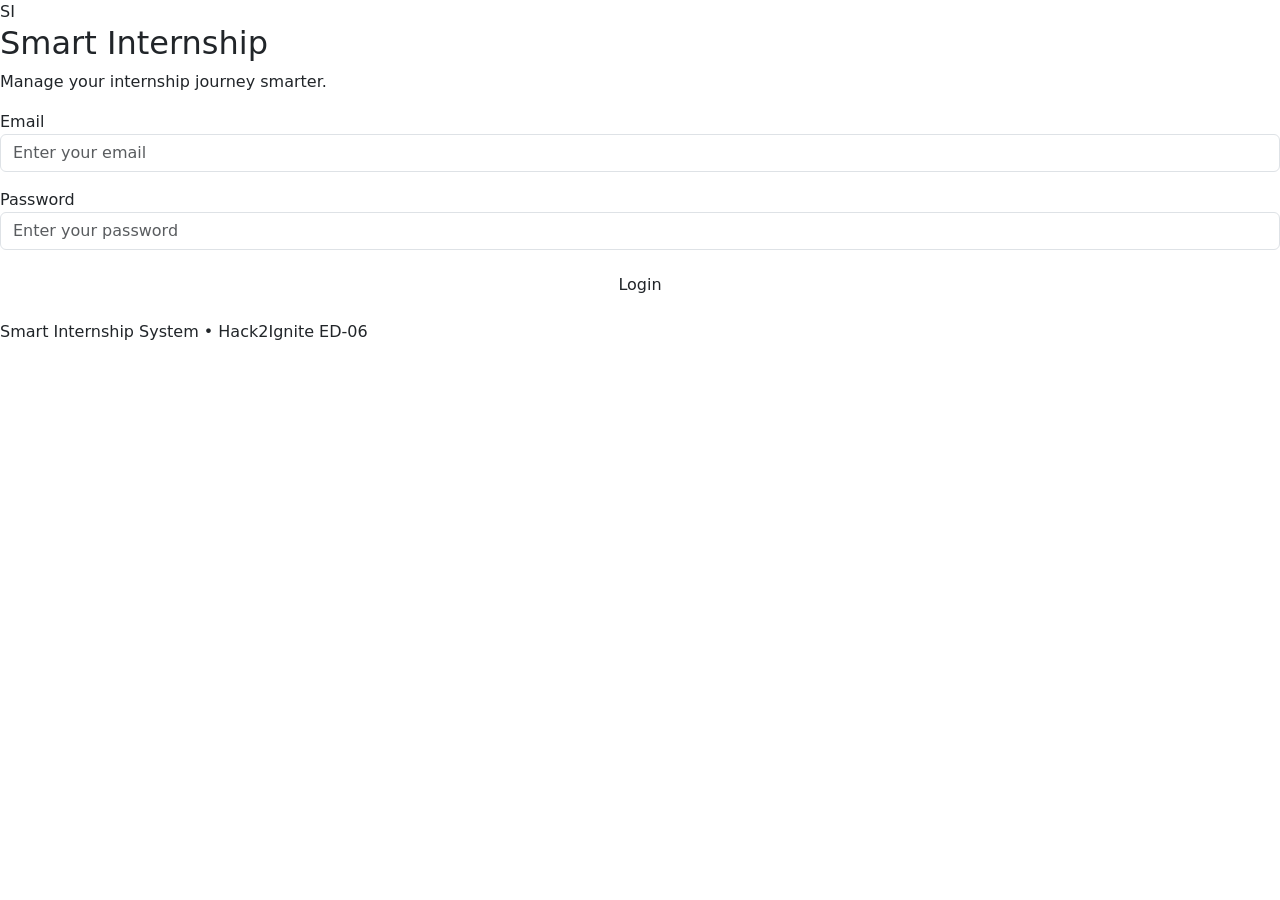
<file: Hack2Ignite-ED06/frontend/admin/students.html>
<!DOCTYPE html>
<html lang="en">

<head>

    <meta charset="UTF-8">

    <meta name="viewport"
          content="width=device-width, initial-scale=1.0">

    <title>Students - Smart Internship</title>

    <link rel="stylesheet"
          href="https://cdn.jsdelivr.net/npm/bootstrap@5.3.3/dist/css/bootstrap.min.css">

    <link rel="stylesheet"
          href="../css/style.css">

</head>


<body>

<div class="dashboard-layout">


    <!-- SIDEBAR -->

    <aside class="sidebar">

        <div class="brand">

            <div class="logo">
                SI
            </div>

            <span>
                Smart Internship
            </span>

        </div>


        <nav class="sidebar-nav">

            <a href="dashboard.html">
                <span>📊</span>
                Dashboard
            </a>

            <a href="students.html"
               class="active">

                <span>👨‍🎓</span>
                Students

            </a>

            <a href="internships.html">

                <span>💼</span>
                Internships

            </a>

            <a href="reports.html">

                <span>📄</span>
                Reports

            </a>

        </nav>


        <div class="sidebar-bottom">

            <a href="#"
               onclick="logout()">

                <span>🚪</span>
                Logout

            </a>

        </div>

    </aside>



    <!-- MAIN -->

    <main class="main-content">


        <!-- TOPBAR -->

        <header class="topbar">

            <div>

                <h5>Students</h5>

                <small>
                    Manage registered students
                </small>

            </div>


            <div class="user-area">

                <div class="avatar"
                     id="userAvatar">

                    A

                </div>

                <div>

                    <strong id="userName">
                        Admin
                    </strong>

                    <small>
                        Administrator
                    </small>

                </div>

            </div>

        </header>



        <!-- CONTENT -->

        <section class="content-area">


            <div class="dashboard-card">


                <div class="card-header-custom">

                    <div>

                        <h5>
                            All Students
                        </h5>

                        <small>
                            Student records from database
                        </small>

                    </div>


                    <div style="width:250px;">

                        <input
                            type="text"
                            id="searchStudent"
                            class="form-control"
                            placeholder="Search students..."
                            oninput="searchStudents()">

                    </div>

                </div>



                <div class="table-responsive">

                    <table class="table align-middle">

                        <thead>

                        <tr>

                            <th>
                                Student
                            </th>

                            <th>
                                Email
                            </th>

                            <th>
                                College
                            </th>

                            <th>
                                Course
                            </th>

                            <th>
                                Year
                            </th>

                            <th>
                                Phone
                            </th>

                            <th>
                                Action
                            </th>

                        </tr>

                        </thead>


                        <tbody id="studentsTable">

                        <tr>

                            <td colspan="7"
                                class="text-center">

                                Loading students...

                            </td>

                        </tr>

                        </tbody>

                    </table>

                </div>


            </div>



            <!-- STUDENT DETAILS -->

            <div class="dashboard-card mt-4"
                 id="studentDetails"
                 style="display:none;">

                <div class="card-header-custom">

                    <div>

                        <h5>
                            Student Details
                        </h5>

                        <small>
                            Selected student information
                        </small>

                    </div>

                    <button
                        class="btn btn-sm btn-outline-secondary"
                        onclick="closeDetails()">

                        Close

                    </button>

                </div>


                <div class="row g-4">

                    <div class="col-md-6">

                        <label>Name</label>

                        <p id="detailName">
                            -
                        </p>

                    </div>


                    <div class="col-md-6">

                        <label>Email</label>

                        <p id="detailEmail">
                            -
                        </p>

                    </div>


                    <div class="col-md-6">

                        <label>College</label>

                        <p id="detailCollege">
                            -
                        </p>

                    </div>


                    <div class="col-md-6">

                        <label>Course</label>

                        <p id="detailCourse">
                            -
                        </p>

                    </div>


                    <div class="col-md-6">

                        <label>Year</label>

                        <p id="detailYear">
                            -
                        </p>

                    </div>


                    <div class="col-md-6">

                        <label>Phone</label>

                        <p id="detailPhone">
                            -
                        </p>

                    </div>


                    <div class="col-12">

                        <h6>
                            Internship
                        </h6>

                        <p id="detailInternship">
                            -
                        </p>

                    </div>

                </div>

            </div>


        </section>

    </main>

</div>



<script src="../js/api.js"></script>


<script>

let allStudents = [];


function loadUser() {

    const user =
        JSON.parse(localStorage.getItem("user"));

    if (!user) {

        window.location.href =
            "../login.html";

        return;
    }


    const name =
        user.name || "Admin";


    document.getElementById("userName")
        .textContent = name;


    document.getElementById("userAvatar")
        .textContent =
        name.charAt(0).toUpperCase();

}



async function loadStudents() {

    try {

        allStudents =
            await apiRequest("/admin/students");

        renderStudents(allStudents);

    }

    catch(error) {

        console.error(error);

        document.getElementById("studentsTable")
            .innerHTML = `

                <tr>

                    <td colspan="7"
                        class="text-center">

                        Unable to load students.

                    </td>

                </tr>

            `;
    }

}



function renderStudents(students) {

    const table =
        document.getElementById("studentsTable");


    table.innerHTML = "";


    if (!students ||
        students.length === 0) {

        table.innerHTML = `

            <tr>

                <td colspan="7"
                    class="text-center">

                    No students found.

                </td>

            </tr>

        `;

        return;
    }


    students.forEach(student => {

        table.innerHTML += `

            <tr>

                <td>

                    <strong>
                        ${student.name ?? "-"}
                    </strong>

                </td>


                <td>
                    ${student.email ?? "-"}
                </td>


                <td>
                    ${student.college ?? "-"}
                </td>


                <td>
                    ${student.course ?? "-"}
                </td>


                <td>
                    ${student.year ?? "-"}
                </td>


                <td>
                    ${student.phone ?? "-"}
                </td>


                <td>

                    <button
                        class="btn btn-sm btn-outline-primary"
                        onclick="viewStudent(${student.id})">

                        View

                    </button>

                </td>

            </tr>

        `;

    });

}



function searchStudents() {

    const search =
        document.getElementById("searchStudent")
        .value
        .toLowerCase();


    const filtered =
        allStudents.filter(student =>

            (student.name || "")
                .toLowerCase()
                .includes(search)

            ||

            (student.email || "")
                .toLowerCase()
                .includes(search)

            ||

            (student.college || "")
                .toLowerCase()
                .includes(search)

            ||

            (student.course || "")
                .toLowerCase()
                .includes(search)

        );


    renderStudents(filtered);

}



async function viewStudent(id) {

    try {

        const student =
            await apiRequest(
                "/admin/students/" + id
            );


        document.getElementById("studentDetails")
            .style.display = "block";


        document.getElementById("detailName")
            .textContent =
            student.name ?? "-";


        document.getElementById("detailEmail")
            .textContent =
            student.email ?? "-";


        document.getElementById("detailCollege")
            .textContent =
            student.college ?? "-";


        document.getElementById("detailCourse")
            .textContent =
            student.course ?? "-";


        document.getElementById("detailYear")
            .textContent =
            student.year ?? "-";


        document.getElementById("detailPhone")
            .textContent =
            student.phone ?? "-";


        document.getElementById("detailInternship")
            .textContent =
            student.internship ?? "No internship assigned";


        document.getElementById("studentDetails")
            .scrollIntoView({
                behavior: "smooth"
            });

    }

    catch(error) {

        console.error(error);

        alert(
            "Unable to load student details."
        );

    }

}



function closeDetails() {

    document.getElementById("studentDetails")
        .style.display = "none";

}



function logout() {

    localStorage.removeItem("user");

    window.location.href =
        "../login.html";

}


loadUser();
loadStudents();

</script>

</body>

</html>
</file>
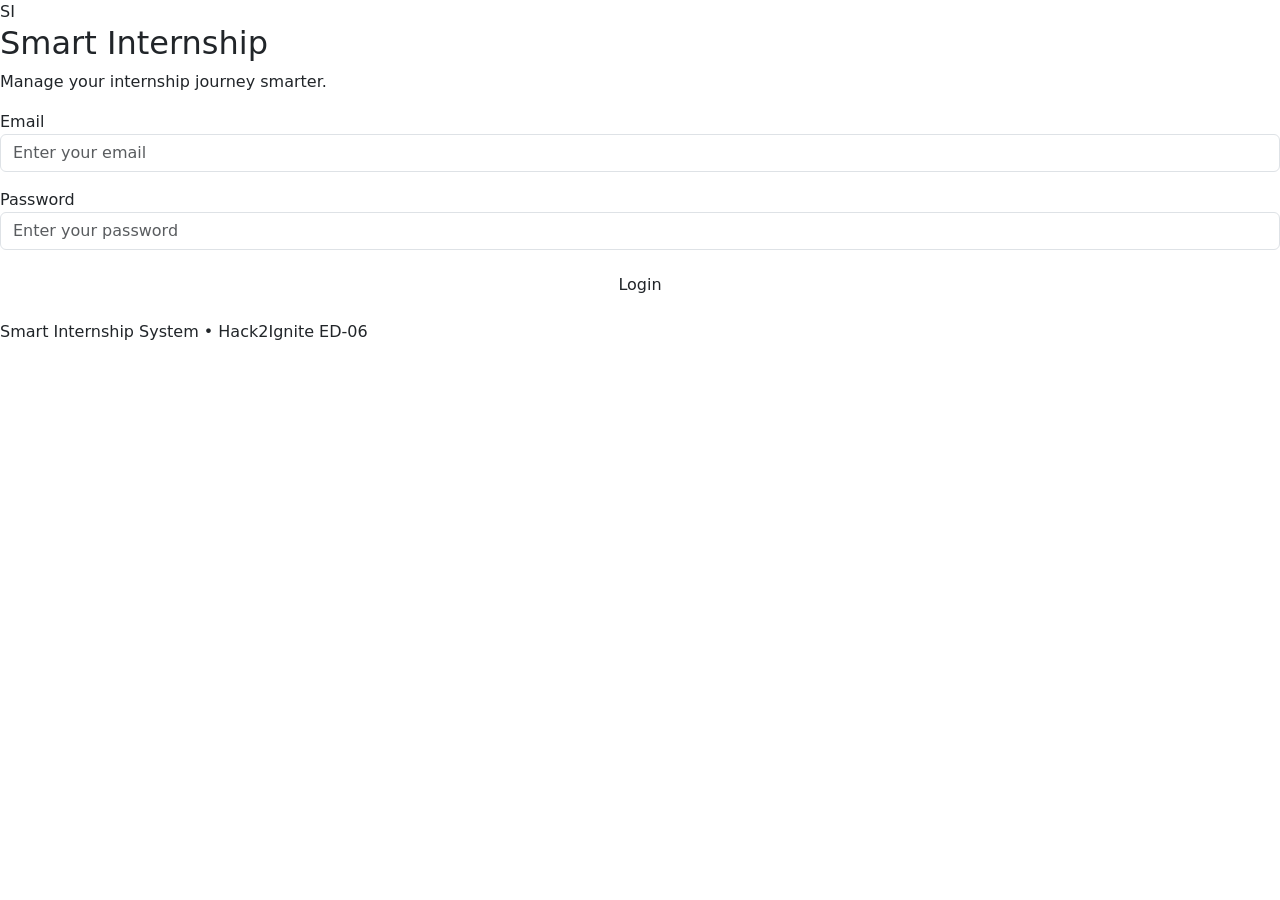
<file: Hack2Ignite-ED06/frontend/mentor/dashboard.html>
<!DOCTYPE html>
<html lang="en">
<head>
    <meta charset="UTF-8">
    <meta name="viewport" content="width=device-width, initial-scale=1.0">

    <title>Mentor Dashboard - Smart Internship</title>

    <link rel="stylesheet"
          href="https://cdn.jsdelivr.net/npm/bootstrap@5.3.3/dist/css/bootstrap.min.css">

    <link rel="stylesheet" href="../css/style.css">
</head>

<body>

<div class="dashboard-layout">

    <!-- SIDEBAR -->
    <aside class="sidebar">

        <div class="brand">

            <div class="logo small-logo">
                SI
            </div>

            <div>
                <h5>Smart Internship</h5>
                <small>Mentor Portal</small>
            </div>

        </div>


        <nav class="sidebar-nav">

            <a href="dashboard.html" class="active">
                🏠 Dashboard
            </a>

            <a href="students.html">
                👥 My Students
            </a>

            <a href="reports.html">
                📝 Reports
            </a>

        </nav>


        <div class="sidebar-bottom">

            <button onclick="logout()" class="logout-btn">
                🚪 Logout
            </button>

        </div>

    </aside>


    <!-- MAIN CONTENT -->
    <main class="main-content">

        <!-- TOPBAR -->
        <header class="topbar">

            <div>

                <h4>Mentor Dashboard</h4>

                <p>
                    Monitor your assigned students
                </p>

            </div>


            <div class="user-area">

                <div class="avatar" id="mentorAvatar">
                    M
                </div>

                <div>

                    <strong id="mentorName">
                        Loading...
                    </strong>

                    <small>
                        Mentor
                    </small>

                </div>

            </div>

        </header>


        <!-- CONTENT -->
        <section class="content-area">


            <!-- WELCOME -->
            <div class="welcome-box">

                <div>

                    <h2>
                        Welcome,
                        <span id="welcomeName">
                            Mentor
                        </span>
                        👋
                    </h2>

                    <p>
                        Here's an overview of your internship supervision.
                    </p>

                </div>

            </div>


            <!-- STAT CARDS -->
            <div class="row g-4 mt-1">


                <!-- STUDENTS -->
                <div class="col-md-6 col-xl-3">

                    <div class="stat-card">

                        <div class="stat-icon">
                            👥
                        </div>

                        <div>

                            <p>
                                Assigned Students
                            </p>

                            <h3 id="studentCount">
                                -
                            </h3>

                        </div>

                    </div>

                </div>


                <!-- REPORTS -->
                <div class="col-md-6 col-xl-3">

                    <div class="stat-card">

                        <div class="stat-icon">
                            📝
                        </div>

                        <div>

                            <p>
                                Pending Reports
                            </p>

                            <h3 id="pendingReports">
                                -
                            </h3>

                        </div>

                    </div>

                </div>


                <!-- RISK -->
                <div class="col-md-6 col-xl-3">

                    <div class="stat-card">

                        <div class="stat-icon">
                            ⚠️
                        </div>

                        <div>

                            <p>
                                At-Risk Students
                            </p>

                            <h3 id="riskStudents">
                                -
                            </h3>

                        </div>

                    </div>

                </div>


                <!-- FEEDBACK -->
                <div class="col-md-6 col-xl-3">

                    <div class="stat-card">

                        <div class="stat-icon">
                            💬
                        </div>

                        <div>

                            <p>
                                Feedback Given
                            </p>

                            <h3 id="feedbackCount">
                                -
                            </h3>

                        </div>

                    </div>

                </div>

            </div>


            <!-- ASSIGNED STUDENTS -->
            <div class="dashboard-card mt-4">

                <div class="card-header-custom">

                    <div>

                        <h5>
                            Assigned Students
                        </h5>

                        <p>
                            Students currently assigned to you
                        </p>

                    </div>


                    <a href="students.html"
                       class="view-link">

                        View All →

                    </a>

                </div>


                <div class="table-responsive">

                    <table class="table align-middle">

                        <thead>

                        <tr>

                            <th>
                                Student
                            </th>

                            <th>
                                College
                            </th>

                            <th>
                                Internship
                            </th>

                            <th>
                                Progress
                            </th>

                            <th>
                                Risk
                            </th>

                        </tr>

                        </thead>


                        <tbody id="studentsTable">

                        <tr>

                            <td colspan="5"
                                class="text-center text-muted">

                                Loading students...

                            </td>

                        </tr>

                        </tbody>

                    </table>

                </div>

            </div>


            <!-- PENDING REPORTS -->
            <div class="dashboard-card mt-4">

                <div class="card-header-custom">

                    <div>

                        <h5>
                            Pending Reports
                        </h5>

                        <p>
                            Reports waiting for your review
                        </p>

                    </div>


                    <a href="reports.html"
                       class="view-link">

                        Review Reports →

                    </a>

                </div>


                <div id="pendingReportsList"
                     class="empty-state">

                    <div class="empty-icon">
                        📝
                    </div>

                    <h6>
                        Loading reports...
                    </h6>

                    <p>
                        Pending student reports will appear here.
                    </p>

                </div>

            </div>


        </section>

    </main>

</div>


<script src="../js/api.js"></script>

<script>

function logout() {

    localStorage.removeItem("user");

    window.location.href = "../login.html";

}


function loadMentor() {

    const userData =
        localStorage.getItem("user");


    if (!userData) {

        window.location.href =
            "../login.html";

        return;

    }


    const user =
        JSON.parse(userData);


    if (user.name) {

        document.getElementById(
            "mentorName"
        ).textContent = user.name;


        document.getElementById(
            "welcomeName"
        ).textContent = user.name;


        document.getElementById(
            "mentorAvatar"
        ).textContent =
            user.name.charAt(0).toUpperCase();

    }

}


loadMentor();

</script>

</body>
</html>
</file>
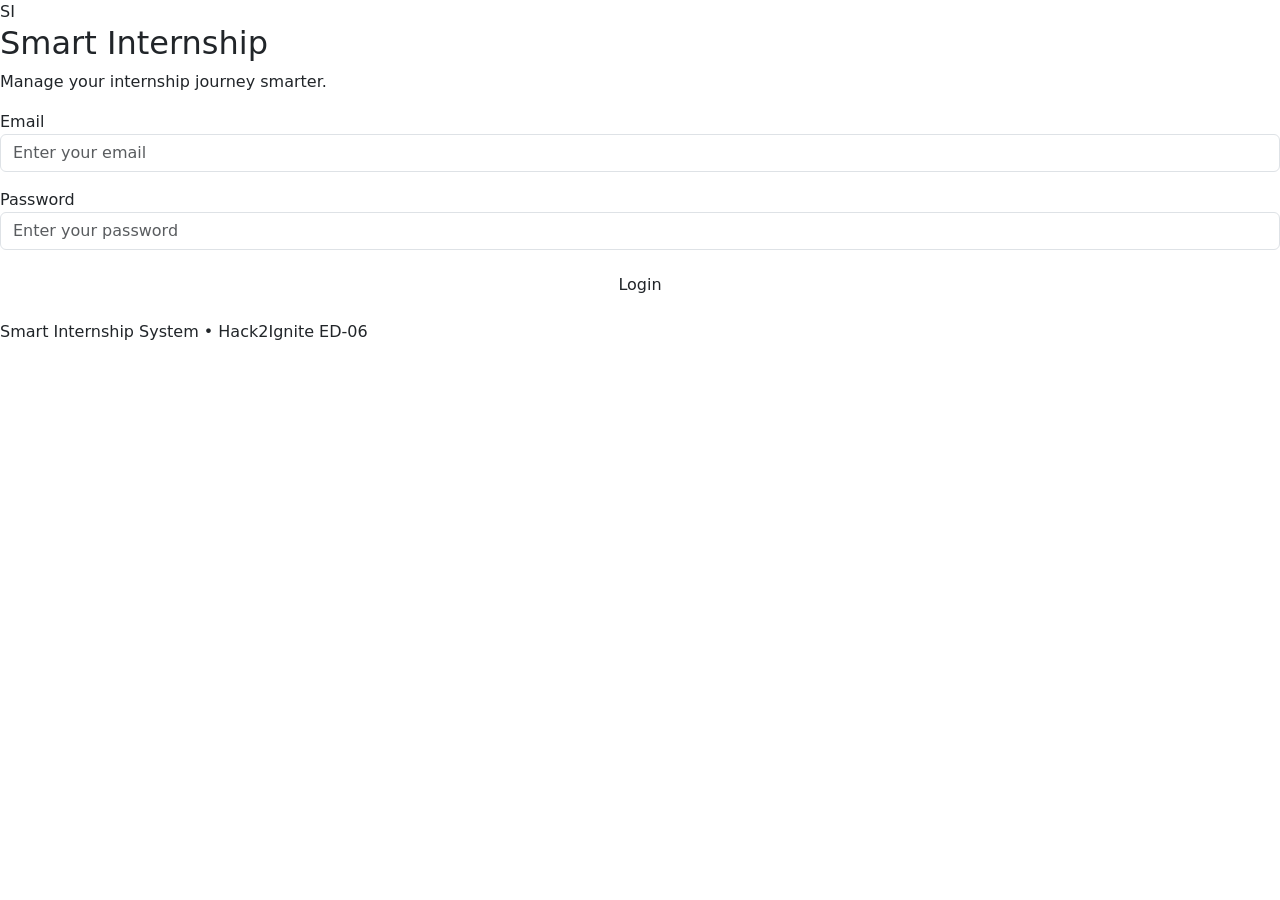
<file: Hack2Ignite-ED06/frontend/mentor/reports.html>
<!DOCTYPE html>
<html lang="en">

<head>

    <meta charset="UTF-8">

    <meta name="viewport"
          content="width=device-width, initial-scale=1.0">

    <title>Reports - Smart Internship</title>


    <link rel="stylesheet"
          href="https://cdn.jsdelivr.net/npm/bootstrap@5.3.3/dist/css/bootstrap.min.css">


    <link rel="stylesheet"
          href="../css/style.css">

</head>


<body>


<div class="dashboard-layout">


    <!-- SIDEBAR -->
    <aside class="sidebar">


        <div class="brand">

            <div class="logo small-logo">
                SI
            </div>


            <div>

                <h5>
                    Smart Internship
                </h5>

                <small>
                    Mentor Portal
                </small>

            </div>

        </div>



        <nav class="sidebar-nav">


            <a href="dashboard.html">

                🏠 Dashboard

            </a>


            <a href="students.html">

                👥 My Students

            </a>


            <a href="reports.html"
               class="active">

                📝 Reports

            </a>


        </nav>



        <div class="sidebar-bottom">

            <button onclick="logout()"
                    class="logout-btn">

                🚪 Logout

            </button>

        </div>


    </aside>



    <!-- MAIN -->
    <main class="main-content">


        <!-- TOPBAR -->
        <header class="topbar">


            <div>

                <h4>
                    Weekly Reports
                </h4>

                <p>
                    Review and manage student reports
                </p>

            </div>



            <div class="user-area">


                <div class="avatar"
                     id="mentorAvatar">

                    M

                </div>


                <div>

                    <strong id="mentorName">
                        Loading...
                    </strong>

                    <small>
                        Mentor
                    </small>

                </div>


            </div>


        </header>



        <!-- CONTENT -->
        <section class="content-area">


            <!-- FILTER -->
            <div class="dashboard-card">


                <div class="card-header-custom">


                    <div>

                        <h5>
                            Student Reports
                        </h5>

                        <p>
                            Review submitted weekly reports
                        </p>

                    </div>



                    <select
                        id="statusFilter"
                        class="form-select"
                        style="max-width:220px;"
                        onchange="filterReports()">

                        <option value="ALL">
                            All Reports
                        </option>

                        <option value="PENDING">
                            Pending
                        </option>

                        <option value="APPROVED">
                            Approved
                        </option>

                        <option value="CHANGES_REQUESTED">
                            Changes Requested
                        </option>

                    </select>


                </div>



                <!-- REPORTS -->
                <div id="reportsContainer">


                    <div class="empty-state">

                        <div class="empty-icon">
                            📝
                        </div>

                        <h6>
                            Loading reports...
                        </h6>

                        <p>
                            Student reports will appear here.
                        </p>

                    </div>


                </div>


            </div>



            <!-- REVIEW PANEL -->
            <div class="dashboard-card mt-4"
                 id="reviewPanel"
                 style="display:none;">


                <div class="card-header-custom">


                    <div>

                        <h5>
                            Review Report
                        </h5>

                        <p>
                            Review the selected student report
                        </p>

                    </div>


                    <button
                        class="btn btn-sm btn-outline-secondary"
                        onclick="closeReview()">

                        Close

                    </button>


                </div>



                <!-- REPORT INFORMATION -->
                <div class="row g-4">


                    <div class="col-md-4">

                        <div class="info-item">

                            <span>
                                Student
                            </span>

                            <strong id="reviewStudent">
                                -
                            </strong>

                        </div>

                    </div>



                    <div class="col-md-4">

                        <div class="info-item">

                            <span>
                                Week
                            </span>

                            <strong id="reviewWeek">
                                -
                            </strong>

                        </div>

                    </div>



                    <div class="col-md-4">

                        <div class="info-item">

                            <span>
                                Hours
                            </span>

                            <strong id="reviewHours">
                                -
                            </strong>

                        </div>

                    </div>



                    <div class="col-12">

                        <div class="info-item">

                            <span>
                                Tasks Completed
                            </span>

                            <strong id="reviewTasks">
                                -
                            </strong>

                        </div>

                    </div>



                    <div class="col-12">

                        <div class="info-item">

                            <span>
                                Description
                            </span>

                            <strong id="reviewDescription">
                                -
                            </strong>

                        </div>

                    </div>



                    <div class="col-md-6">

                        <div class="info-item">

                            <span>
                                Problems Faced
                            </span>

                            <strong id="reviewProblems">
                                -
                            </strong>

                        </div>

                    </div>



                    <div class="col-md-6">

                        <div class="info-item">

                            <span>
                                Next Week Plan
                            </span>

                            <strong id="reviewNextPlan">
                                -
                            </strong>

                        </div>

                    </div>


                </div>



                <hr class="my-4">



                <!-- FEEDBACK -->
                <div class="mb-3">

                    <label>
                        Mentor Feedback
                    </label>

                    <textarea
                        id="feedbackComment"
                        class="form-control"
                        rows="4"
                        placeholder="Write your feedback..."></textarea>

                </div>



                <!-- RATING -->
                <div class="mb-4">

                    <label>
                        Rating
                    </label>


                    <select
                        id="feedbackRating"
                        class="form-select">

                        <option value="">
                            Select Rating
                        </option>

                        <option value="1">
                            ⭐ 1 - Poor
                        </option>

                        <option value="2">
                            ⭐⭐ 2 - Needs Improvement
                        </option>

                        <option value="3">
                            ⭐⭐⭐ 3 - Average
                        </option>

                        <option value="4">
                            ⭐⭐⭐⭐ 4 - Good
                        </option>

                        <option value="5">
                            ⭐⭐⭐⭐⭐ 5 - Excellent
                        </option>

                    </select>

                </div>



                <!-- ACTION BUTTONS -->
                <div class="d-flex gap-2 flex-wrap">


                    <button
                        class="btn btn-success"
                        onclick="approveReport()">

                        ✓ Approve Report

                    </button>



                    <button
                        class="btn btn-warning"
                        onclick="requestChanges()">

                        ↻ Request Changes

                    </button>



                    <button
                        class="btn btn-primary"
                        onclick="submitFeedback()">

                        💬 Submit Feedback

                    </button>


                </div>


                <p id="actionMessage"
                   class="message">
                </p>


            </div>


        </section>


    </main>


</div>



<script src="../js/api.js"></script>


<script>


let allReports = [];

let selectedReport = null;



// LOGOUT
function logout() {

    localStorage.removeItem("user");

    window.location.href =
        "../login.html";

}



// LOAD MENTOR
function loadMentor() {


    const userData =
        localStorage.getItem("user");


    if (!userData) {

        window.location.href =
            "../login.html";

        return;

    }


    const user =
        JSON.parse(userData);


    if (user.name) {


        document.getElementById(
            "mentorName"
        ).textContent =
            user.name;


        document.getElementById(
            "mentorAvatar"
        ).textContent =
            user.name
            .charAt(0)
            .toUpperCase();

    }

}



// LOAD REPORTS
async function loadReports() {


    const container =
        document.getElementById(
            "reportsContainer"
        );


    try {


        const reports =
            await apiRequest(
                "/mentors/reports"
            );


        allReports =
            reports;


        renderReports(reports);


    } catch (error) {


        console.error(error);


        container.innerHTML = `

            <div class="empty-state">

                <div class="empty-icon">
                    ⚠️
                </div>

                <h6>
                    Unable to load reports
                </h6>

                <p>
                    Backend API may not be ready yet.
                </p>

            </div>

        `;

    }

}



// RENDER REPORTS
function renderReports(reports) {


    const container =
        document.getElementById(
            "reportsContainer"
        );


    if (!reports ||
        reports.length === 0) {


        container.innerHTML = `

            <div class="empty-state">

                <div class="empty-icon">
                    📝
                </div>

                <h6>
                    No reports found
                </h6>

                <p>
                    There are currently no student reports.
                </p>

            </div>

        `;


        return;

    }



    container.innerHTML = "";



    reports.forEach(report => {


        const card =
            document.createElement("div");


        card.className =
            "border rounded p-3 mb-3";



        let badgeClass =
            "bg-secondary";


        if (report.status === "PENDING") {

            badgeClass =
                "bg-warning text-dark";

        }
        else if (report.status === "APPROVED") {

            badgeClass =
                "bg-success";

        }
        else if (
            report.status ===
            "CHANGES_REQUESTED"
        ) {

            badgeClass =
                "bg-danger";

        }



        card.innerHTML = `

            <div class="d-flex
                        justify-content-between
                        align-items-start
                        flex-wrap
                        gap-2">

                <div>

                    <h6 class="mb-1">

                        ${report.studentName || "Student"}

                    </h6>

                    <p class="mb-1 text-muted">

                        Week ${report.weekNumber || "-"}

                    </p>

                </div>


                <span class="badge ${badgeClass}">

                    ${report.status || "PENDING"}

                </span>

            </div>


            <div class="row mt-2">


                <div class="col-md-4">

                    <small class="text-muted">
                        Tasks
                    </small>

                    <div>
                        ${report.tasksCompleted || 0}
                    </div>

                </div>


                <div class="col-md-4">

                    <small class="text-muted">
                        Hours
                    </small>

                    <div>
                        ${report.hours || 0}
                    </div>

                </div>


                <div class="col-md-4">

                    <small class="text-muted">
                        Submitted
                    </small>

                    <div>
                        ${report.submittedAt || "-"}
                    </div>

                </div>


            </div>


            <div class="mt-3">

                <button
                    class="btn btn-sm btn-outline-primary"
                    onclick="reviewReport(${report.id})">

                    Review Report

                </button>

            </div>

        `;


        container.appendChild(card);

    });

}



// FILTER
function filterReports() {


    const filter =
        document.getElementById(
            "statusFilter"
        ).value;


    if (filter === "ALL") {

        renderReports(allReports);

        return;

    }


    const filtered =
        allReports.filter(
            report =>
                report.status === filter
        );


    renderReports(filtered);

}



// OPEN REVIEW
async function reviewReport(id) {


    try {


        const report =
            await apiRequest(
                "/mentors/reports/" + id
            );


        selectedReport =
            report;


        document.getElementById(
            "reviewPanel"
        ).style.display = "block";


        document.getElementById(
            "reviewStudent"
        ).textContent =
            report.studentName || "-";


        document.getElementById(
            "reviewWeek"
        ).textContent =
            report.weekNumber || "-";


        document.getElementById(
            "reviewHours"
        ).textContent =
            report.hours || "-";


        document.getElementById(
            "reviewTasks"
        ).textContent =
            report.tasksCompleted || "-";


        document.getElementById(
            "reviewDescription"
        ).textContent =
            report.description || "-";


        document.getElementById(
            "reviewProblems"
        ).textContent =
            report.problemsFaced || "-";


        document.getElementById(
            "reviewNextPlan"
        ).textContent =
            report.nextWeekPlan || "-";


        document.getElementById(
            "feedbackComment"
        ).value = "";


        document.getElementById(
            "feedbackRating"
        ).value = "";


        document.getElementById(
            "actionMessage"
        ).textContent = "";


        document.getElementById(
            "reviewPanel"
        ).scrollIntoView({
            behavior: "smooth"
        });


    } catch (error) {


        console.error(error);


        alert(
            "Unable to load report details."
        );

    }

}



// APPROVE
async function approveReport() {


    if (!selectedReport) {

        alert(
            "Please select a report first."
        );

        return;

    }


    try {


        await apiRequest(
            "/reports/" +
            selectedReport.id +
            "/approve",
            {
                method: "PUT"
            }
        );


        document.getElementById(
            "actionMessage"
        ).textContent =
            "Report approved successfully.";


        await loadReports();


        closeReview();


    } catch (error) {


        console.error(error);


        document.getElementById(
            "actionMessage"
        ).textContent =
            "Unable to approve report.";

    }

}



// REQUEST CHANGES
async function requestChanges() {


    if (!selectedReport) {

        alert(
            "Please select a report first."
        );

        return;

    }


    try {


        await apiRequest(
            "/reports/" +
            selectedReport.id +
            "/request-changes",
            {
                method: "PUT"
            }
        );


        document.getElementById(
            "actionMessage"
        ).textContent =
            "Changes requested successfully.";


        await loadReports();


        closeReview();


    } catch (error) {


        console.error(error);


        document.getElementById(
            "actionMessage"
        ).textContent =
            "Unable to request changes.";

    }

}



// SUBMIT FEEDBACK
async function submitFeedback() {


    if (!selectedReport) {

        alert(
            "Please select a report first."
        );

        return;

    }


    const comment =
        document.getElementById(
            "feedbackComment"
        ).value.trim();


    const rating =
        document.getElementById(
            "feedbackRating"
        ).value;



    if (!comment) {

        alert(
            "Please enter feedback."
        );

        return;

    }


    if (!rating) {

        alert(
            "Please select a rating."
        );

        return;

    }



    try {


        await apiRequest(
            "/feedback",
            {
                method: "POST",

                body: JSON.stringify({

                    reportId:
                        selectedReport.id,

                    mentorId:
                        JSON.parse(
                            localStorage.getItem("user")
                        ).id,

                    comment:
                        comment,

                    rating:
                        Number(rating)

                })

            }
        );


        document.getElementById(
            "actionMessage"
        ).textContent =
            "Feedback submitted successfully.";


        document.getElementById(
            "feedbackComment"
        ).value = "";


        document.getElementById(
            "feedbackRating"
        ).value = "";


    } catch (error) {


        console.error(error);


        document.getElementById(
            "actionMessage"
        ).textContent =
            "Unable to submit feedback.";

    }

}



// CLOSE REVIEW
function closeReview() {


    document.getElementById(
        "reviewPanel"
    ).style.display = "none";


    selectedReport = null;

}



// INITIALIZE
loadMentor();

loadReports();

</script>


</body>

</html>
</file>
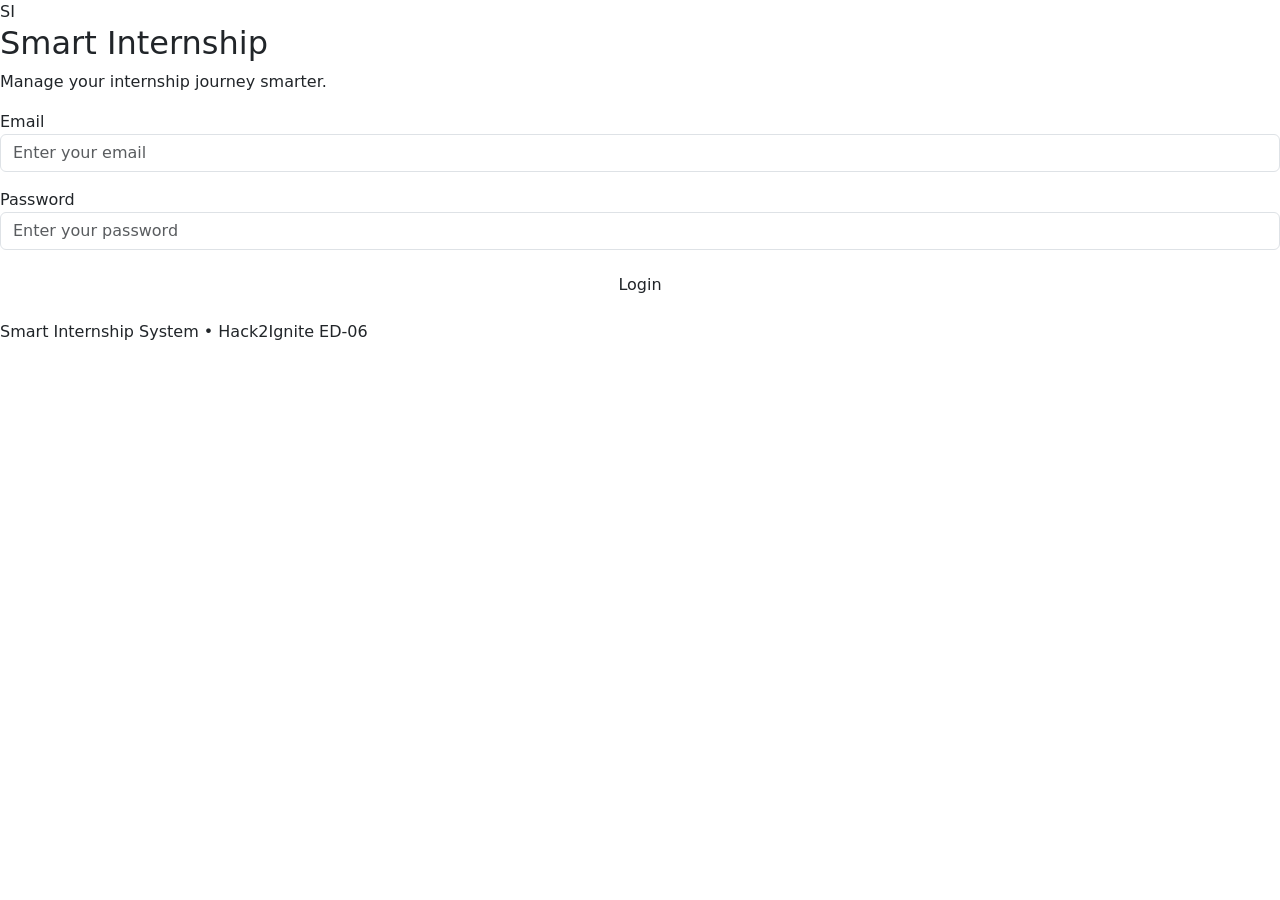
<file: Hack2Ignite-ED06/frontend/mentor/students.html>
<!DOCTYPE html>
<html lang="en">
<head>

    <meta charset="UTF-8">

    <meta name="viewport"
          content="width=device-width, initial-scale=1.0">

    <title>My Students - Smart Internship</title>

    <link rel="stylesheet"
          href="https://cdn.jsdelivr.net/npm/bootstrap@5.3.3/dist/css/bootstrap.min.css">

    <link rel="stylesheet"
          href="../css/style.css">

</head>


<body>

<div class="dashboard-layout">


    <!-- SIDEBAR -->
    <aside class="sidebar">

        <div class="brand">

            <div class="logo small-logo">
                SI
            </div>

            <div>

                <h5>
                    Smart Internship
                </h5>

                <small>
                    Mentor Portal
                </small>

            </div>

        </div>


        <nav class="sidebar-nav">

            <a href="dashboard.html">
                🏠 Dashboard
            </a>

            <a href="students.html"
               class="active">

                👥 My Students

            </a>

            <a href="reports.html">
                📝 Reports
            </a>

        </nav>


        <div class="sidebar-bottom">

            <button onclick="logout()"
                    class="logout-btn">

                🚪 Logout

            </button>

        </div>

    </aside>



    <!-- MAIN -->
    <main class="main-content">


        <!-- TOPBAR -->
        <header class="topbar">

            <div>

                <h4>
                    My Students
                </h4>

                <p>
                    View and monitor assigned students
                </p>

            </div>


            <div class="user-area">

                <div class="avatar"
                     id="mentorAvatar">

                    M

                </div>


                <div>

                    <strong id="mentorName">
                        Loading...
                    </strong>

                    <small>
                        Mentor
                    </small>

                </div>

            </div>

        </header>



        <!-- CONTENT -->
        <section class="content-area">


            <div class="dashboard-card">


                <div class="card-header-custom">

                    <div>

                        <h5>
                            Assigned Students
                        </h5>

                        <p>
                            Students under your mentorship
                        </p>

                    </div>


                    <div>

                        <input
                            type="text"
                            id="searchStudent"
                            class="form-control"
                            placeholder="Search student..."
                            onkeyup="searchStudents()">

                    </div>

                </div>



                <div class="table-responsive">

                    <table class="table align-middle">

                        <thead>

                        <tr>

                            <th>
                                Student
                            </th>

                            <th>
                                Email
                            </th>

                            <th>
                                College
                            </th>

                            <th>
                                Course
                            </th>

                            <th>
                                Internship
                            </th>

                            <th>
                                Status
                            </th>

                            <th>
                                Action
                            </th>

                        </tr>

                        </thead>


                        <tbody id="studentsTable">

                        <tr>

                            <td colspan="7"
                                class="text-center text-muted">

                                Loading students...

                            </td>

                        </tr>

                        </tbody>

                    </table>

                </div>

            </div>



            <!-- STUDENT DETAILS -->
            <div class="dashboard-card mt-4"
                 id="studentDetails"
                 style="display:none;">

                <div class="card-header-custom">

                    <div>

                        <h5>
                            Student Details
                        </h5>

                        <p>
                            Selected student information
                        </p>

                    </div>

                    <button
                        class="btn btn-sm btn-outline-secondary"
                        onclick="closeDetails()">

                        Close

                    </button>

                </div>


                <div class="row g-4">


                    <div class="col-md-6">

                        <div class="info-item">

                            <span>
                                Name
                            </span>

                            <strong id="detailName">
                                -
                            </strong>

                        </div>

                    </div>


                    <div class="col-md-6">

                        <div class="info-item">

                            <span>
                                Email
                            </span>

                            <strong id="detailEmail">
                                -
                            </strong>

                        </div>

                    </div>


                    <div class="col-md-6">

                        <div class="info-item">

                            <span>
                                College
                            </span>

                            <strong id="detailCollege">
                                -
                            </strong>

                        </div>

                    </div>


                    <div class="col-md-6">

                        <div class="info-item">

                            <span>
                                Course
                            </span>

                            <strong id="detailCourse">
                                -
                            </strong>

                        </div>

                    </div>


                    <div class="col-md-6">

                        <div class="info-item">

                            <span>
                                Internship
                            </span>

                            <strong id="detailInternship">
                                -
                            </strong>

                        </div>

                    </div>


                    <div class="col-md-6">

                        <div class="info-item">

                            <span>
                                Status
                            </span>

                            <strong id="detailStatus">
                                -
                            </strong>

                        </div>

                    </div>

                </div>

            </div>


        </section>

    </main>

</div>



<script src="../js/api.js"></script>


<script>

let allStudents = [];



function logout() {

    localStorage.removeItem("user");

    window.location.href =
        "../login.html";

}



function loadMentor() {

    const userData =
        localStorage.getItem("user");


    if (!userData) {

        window.location.href =
            "../login.html";

        return;

    }


    const user =
        JSON.parse(userData);


    if (user.name) {

        document.getElementById(
            "mentorName"
        ).textContent = user.name;


        document.getElementById(
            "mentorAvatar"
        ).textContent =
            user.name.charAt(0).toUpperCase();

    }

}



async function loadStudents() {

    const table =
        document.getElementById("studentsTable");


    try {

        const students =
            await apiRequest(
                "/mentors/students"
            );


        allStudents = students;


        renderStudents(students);


    } catch (error) {

        console.error(error);


        table.innerHTML = `

            <tr>

                <td colspan="7"
                    class="text-center text-danger">

                    Unable to load students.
                    Backend API may not be ready yet.

                </td>

            </tr>

        `;

    }

}



function renderStudents(students) {

    const table =
        document.getElementById(
            "studentsTable"
        );


    if (!students ||
        students.length === 0) {

        table.innerHTML = `

            <tr>

                <td colspan="7"
                    class="text-center text-muted">

                    No students assigned.

                </td>

            </tr>

        `;

        return;

    }


    table.innerHTML = "";


    students.forEach(student => {

        const row =
            document.createElement("tr");


        row.innerHTML = `

            <td>
                <strong>
                    ${student.name || "-"}
                </strong>
            </td>

            <td>
                ${student.email || "-"}
            </td>

            <td>
                ${student.college || "-"}
            </td>

            <td>
                ${student.course || "-"}
            </td>

            <td>
                ${student.internship || "-"}
            </td>

            <td>

                <span class="status-badge">

                    ${student.status || "ACTIVE"}

                </span>

            </td>

            <td>

                <button
                    class="btn btn-sm btn-outline-primary"
                    onclick="viewStudent(${student.id})">

                    View

                </button>

            </td>

        `;


        table.appendChild(row);

    });

}



function searchStudents() {

    const search =
        document.getElementById(
            "searchStudent"
        ).value.toLowerCase();


    const filtered =
        allStudents.filter(student => {

            const name =
                (student.name || "")
                .toLowerCase();

            const email =
                (student.email || "")
                .toLowerCase();

            const college =
                (student.college || "")
                .toLowerCase();


            return name.includes(search) ||
                   email.includes(search) ||
                   college.includes(search);

        });


    renderStudents(filtered);

}



async function viewStudent(id) {

    try {

        const student =
            await apiRequest(
                "/mentors/students/" + id
            );


        document.getElementById(
            "studentDetails"
        ).style.display = "block";


        document.getElementById(
            "detailName"
        ).textContent =
            student.name || "-";


        document.getElementById(
            "detailEmail"
        ).textContent =
            student.email || "-";


        document.getElementById(
            "detailCollege"
        ).textContent =
            student.college || "-";


        document.getElementById(
            "detailCourse"
        ).textContent =
            student.course || "-";


        document.getElementById(
            "detailInternship"
        ).textContent =
            student.internship || "-";


        document.getElementById(
            "detailStatus"
        ).textContent =
            student.status || "-";


        document.getElementById(
            "studentDetails"
        ).scrollIntoView({
            behavior: "smooth"
        });


    } catch (error) {

        alert(
            "Unable to load student details."
        );

        console.error(error);

    }

}



function closeDetails() {

    document.getElementById(
        "studentDetails"
    ).style.display = "none";

}



loadMentor();

loadStudents();

</script>

</body>
</html>
</file>
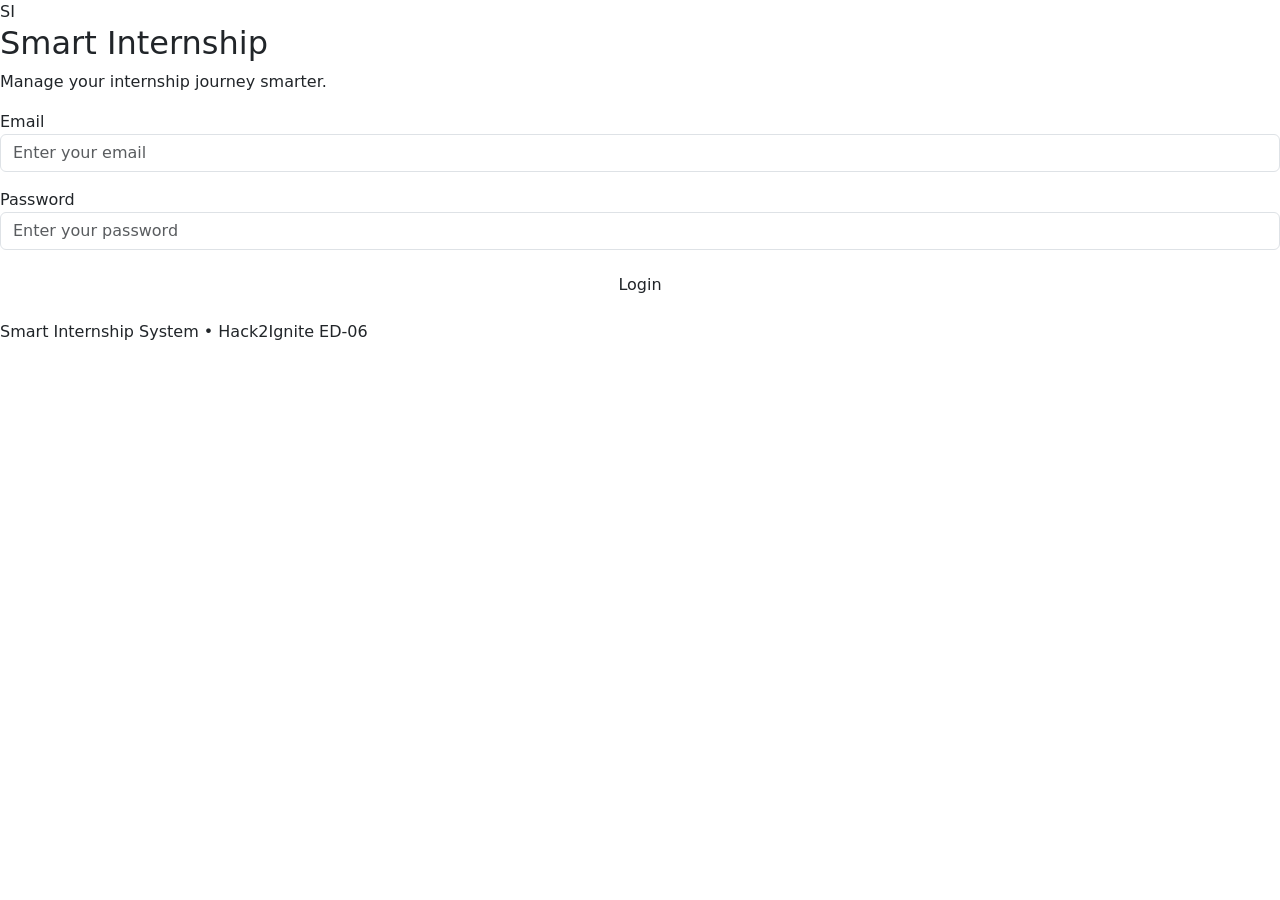
<file: Hack2Ignite-ED06/frontend/student/dashboard.html>
<!DOCTYPE html>
<html lang="en">
<head>
    <meta charset="UTF-8">
    <meta name="viewport" content="width=device-width, initial-scale=1.0">

    <title>Student Dashboard - Smart Internship</title>

    <link rel="stylesheet"
          href="https://cdn.jsdelivr.net/npm/bootstrap@5.3.3/dist/css/bootstrap.min.css">

    <link rel="stylesheet" href="../css/style.css">
</head>

<body>

<div class="dashboard-layout">

    <!-- SIDEBAR -->
    <aside class="sidebar">

        <div class="brand">
            <div class="logo small-logo">SI</div>
            <div>
                <h5>Smart Internship</h5>
                <small>Student Portal</small>
            </div>
        </div>

        <nav class="sidebar-nav">

            <a href="dashboard.html" class="active">
                🏠 Dashboard
            </a>

            <a href="profile.html">
                👤 My Profile
            </a>

            <a href="internship.html">
                💼 My Internship
            </a>

            <a href="reports.html">
                📝 Weekly Reports
            </a>

            <a href="documents.html">
                📁 Documents
            </a>

        </nav>

        <div class="sidebar-bottom">
            <button onclick="logout()" class="logout-btn">
                🚪 Logout
            </button>
        </div>

    </aside>


    <!-- MAIN CONTENT -->
    <main class="main-content">

        <!-- TOPBAR -->
        <header class="topbar">

            <div>
                <h4>Student Dashboard</h4>
                <p>Track your internship journey</p>
            </div>

            <div class="user-area">
                <div class="avatar" id="userAvatar">S</div>

                <div>
                    <strong id="studentName">Loading...</strong>
                    <small id="studentRole">Student</small>
                </div>
            </div>

        </header>


        <!-- CONTENT -->
        <section class="content-area">

            <div class="welcome-box">

                <div>
                    <h2>Hello, <span id="welcomeName">Student</span> 👋</h2>

                    <p>
                        Here's an overview of your internship progress.
                    </p>
                </div>

            </div>


            <!-- STAT CARDS -->
            <div class="row g-4 mt-1">

                <div class="col-md-6 col-xl-3">

                    <div class="stat-card">

                        <div class="stat-icon">
                            💼
                        </div>

                        <div>
                            <p>Active Internship</p>
                            <h3 id="activeInternship">-</h3>
                        </div>

                    </div>

                </div>


                <div class="col-md-6 col-xl-3">

                    <div class="stat-card">

                        <div class="stat-icon">
                            📊
                        </div>

                        <div>
                            <p>Progress</p>
                            <h3 id="progress">-</h3>
                        </div>

                    </div>

                </div>


                <div class="col-md-6 col-xl-3">

                    <div class="stat-card">

                        <div class="stat-icon">
                            📝
                        </div>

                        <div>
                            <p>Reports Submitted</p>
                            <h3 id="reportsCount">-</h3>
                        </div>

                    </div>

                </div>


                <div class="col-md-6 col-xl-3">

                    <div class="stat-card">

                        <div class="stat-icon">
                            🛡️
                        </div>

                        <div>
                            <p>Risk Status</p>
                            <h3 id="riskStatus">-</h3>
                        </div>

                    </div>

                </div>

            </div>


            <!-- INTERNSHIP + RISK -->
            <div class="row g-4 mt-2">

                <div class="col-lg-8">

                    <div class="dashboard-card">

                        <div class="card-header-custom">

                            <div>
                                <h5>My Internship</h5>
                                <p>Current internship details</p>
                            </div>

                            <a href="internship.html"
                               class="view-link">
                                View Details →
                            </a>

                        </div>


                        <div id="internshipDetails"
                             class="empty-state">

                            <div class="empty-icon">💼</div>

                            <h6>Loading internship...</h6>

                            <p>
                                Your internship information will appear here.
                            </p>

                        </div>

                    </div>

                </div>


                <div class="col-lg-4">

                    <div class="dashboard-card">

                        <div class="card-header-custom">

                            <div>
                                <h5>Risk Analysis</h5>
                                <p>Internship health</p>
                            </div>

                        </div>


                        <div class="risk-box">

                            <div class="risk-circle">

                                <span id="riskScore">
                                    -
                                </span>

                            </div>

                            <h5 id="riskLevel">
                                Analyzing...
                            </h5>

                            <p id="riskReason">
                                Risk analysis will be calculated from your
                                internship activity.
                            </p>

                        </div>

                    </div>

                </div>

            </div>


            <!-- REPORTS -->
            <div class="dashboard-card mt-4">

                <div class="card-header-custom">

                    <div>
                        <h5>Recent Weekly Reports</h5>
                        <p>Your latest internship reports</p>
                    </div>

                    <a href="reports.html"
                       class="view-link">
                        View All →
                    </a>

                </div>


                <div class="table-responsive">

                    <table class="table align-middle">

                        <thead>

                        <tr>
                            <th>Week</th>
                            <th>Tasks</th>
                            <th>Hours</th>
                            <th>Status</th>
                        </tr>

                        </thead>

                        <tbody id="reportsTable">

                        <tr>
                            <td colspan="4"
                                class="text-center text-muted">
                                Loading reports...
                            </td>
                        </tr>

                        </tbody>

                    </table>

                </div>

            </div>


        </section>

    </main>

</div>


<script src="../js/api.js"></script>

<script>

function logout() {

    localStorage.removeItem("user");

    window.location.href = "../login.html";
}


function loadUser() {

    const userData = localStorage.getItem("user");

    if (!userData) {

        window.location.href = "../login.html";
        return;

    }

    const user = JSON.parse(userData);

    if (user.name) {

        document.getElementById("studentName").textContent =
            user.name;

        document.getElementById("welcomeName").textContent =
            user.name;

        document.getElementById("userAvatar").textContent =
            user.name.charAt(0).toUpperCase();

    }

}


loadUser();

</script>

</body>
</html>
</file>
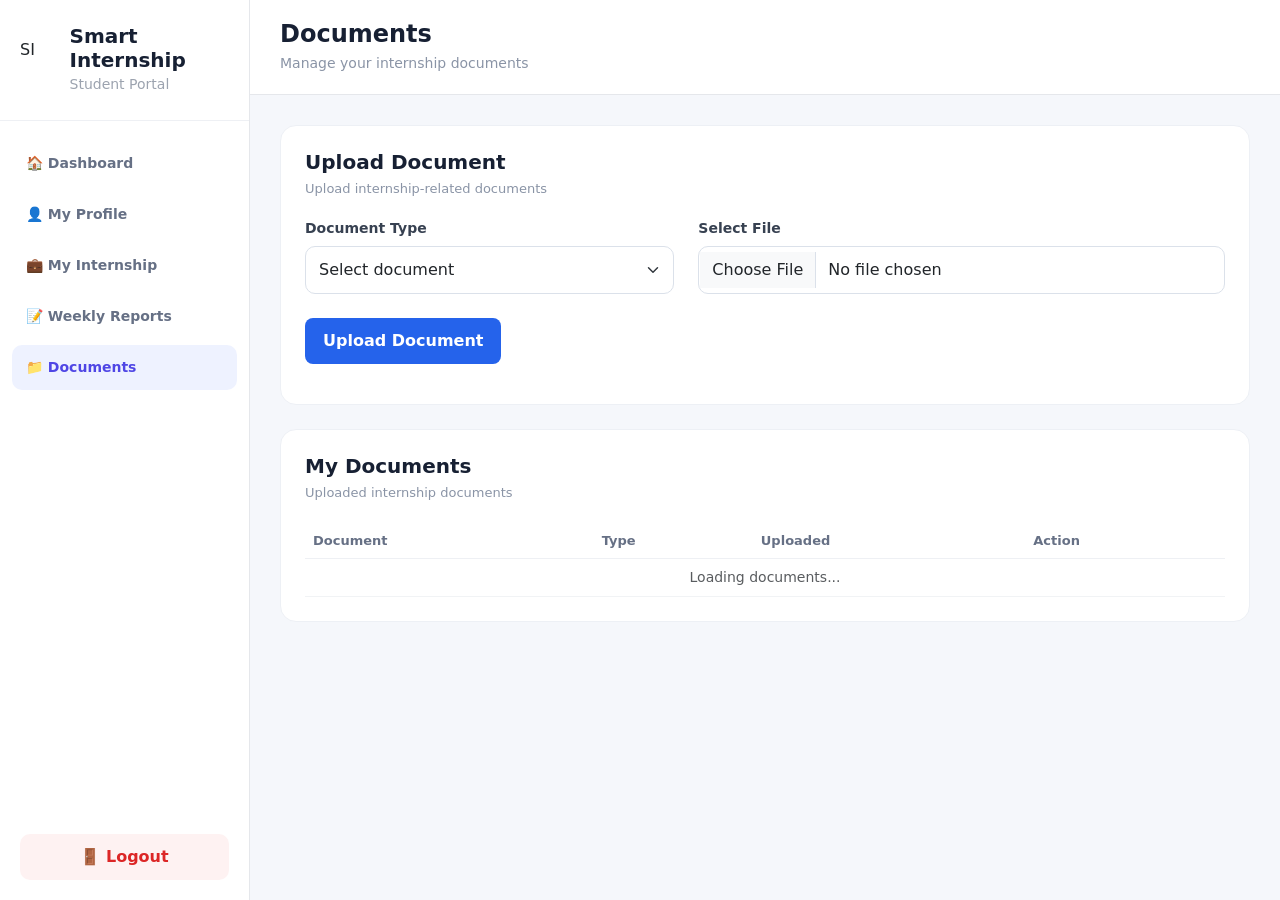
<file: Hack2Ignite-ED06/frontend/student/documents.html>
<!DOCTYPE html>
<html lang="en">

<head>

    <meta charset="UTF-8">

    <meta name="viewport"
          content="width=device-width, initial-scale=1.0">

    <title>Documents - Smart Internship</title>

    <link rel="stylesheet"
          href="https://cdn.jsdelivr.net/npm/bootstrap@5.3.3/dist/css/bootstrap.min.css">

    <link rel="stylesheet"
          href="../css/style.css">

</head>

<body>


<div class="dashboard-layout">


    <!-- SIDEBAR -->

    <aside class="sidebar">

        <div class="brand">

            <div class="logo small-logo">
                SI
            </div>

            <div>

                <h5>Smart Internship</h5>

                <small>
                    Student Portal
                </small>

            </div>

        </div>


        <nav class="sidebar-nav">

            <a href="dashboard.html">
                🏠 Dashboard
            </a>

            <a href="profile.html">
                👤 My Profile
            </a>

            <a href="internship.html">
                💼 My Internship
            </a>

            <a href="reports.html">
                📝 Weekly Reports
            </a>

            <a href="documents.html"
               class="active">

                📁 Documents

            </a>

        </nav>


        <div class="sidebar-bottom">

            <button onclick="logout()"
                    class="logout-btn">

                🚪 Logout

            </button>

        </div>

    </aside>



    <!-- MAIN -->

    <main class="main-content">


        <header class="topbar">

            <div>

                <h4>
                    Documents
                </h4>

                <p>
                    Manage your internship documents
                </p>

            </div>

        </header>



        <section class="content-area">


            <!-- UPLOAD -->

            <div class="dashboard-card">


                <div class="card-header-custom">

                    <div>

                        <h5>
                            Upload Document
                        </h5>

                        <p>
                            Upload internship-related documents
                        </p>

                    </div>

                </div>


                <form id="documentForm">


                    <div class="row g-4">


                        <div class="col-md-5">

                            <label>
                                Document Type
                            </label>

                            <select id="documentType"
                                    class="form-select"
                                    required>

                                <option value="">
                                    Select document
                                </option>

                                <option value="OFFER_LETTER">
                                    Offer Letter
                                </option>

                                <option value="JOINING_LETTER">
                                    Joining Letter
                                </option>

                                <option value="CERTIFICATE">
                                    Internship Certificate
                                </option>

                                <option value="OTHER">
                                    Other
                                </option>

                            </select>

                        </div>


                        <div class="col-md-7">

                            <label>
                                Select File
                            </label>

                            <input type="file"
                                   id="documentFile"
                                   class="form-control"
                                   required>

                        </div>


                    </div>


                    <button type="submit"
                            class="btn primary-btn mt-4">

                        Upload Document

                    </button>


                    <p id="documentMessage"
                       class="message">

                    </p>


                </form>

            </div>



            <!-- DOCUMENT LIST -->

            <div class="dashboard-card mt-4">


                <div class="card-header-custom">

                    <div>

                        <h5>
                            My Documents
                        </h5>

                        <p>
                            Uploaded internship documents
                        </p>

                    </div>

                </div>


                <div class="table-responsive">

                    <table class="table align-middle">

                        <thead>

                        <tr>

                            <th>Document</th>

                            <th>Type</th>

                            <th>Uploaded</th>

                            <th>Action</th>

                        </tr>

                        </thead>


                        <tbody id="documentsTable">

                        <tr>

                            <td colspan="4"
                                class="text-center text-muted">

                                Loading documents...

                            </td>

                        </tr>

                        </tbody>

                    </table>

                </div>


            </div>


        </section>

    </main>

</div>



<script src="../js/api.js"></script>


<script>


async function loadDocuments() {

    try {

        const documents =
            await apiRequest(
                "/students/documents"
            );


        const table =
            document.getElementById(
                "documentsTable"
            );


        table.innerHTML = "";


        if (!documents ||
            documents.length === 0) {

            table.innerHTML = `

                <tr>

                    <td colspan="4"
                        class="text-center text-muted">

                        No documents uploaded yet.

                    </td>

                </tr>

            `;

            return;

        }


        documents.forEach(document => {

            const row =
                document.createElement("tr");


            row.innerHTML = `

                <td>
                    📄 ${document.fileName || "-"}
                </td>

                <td>
                    ${document.documentType || "-"}
                </td>

                <td>
                    ${document.uploadedAt || "-"}
                </td>

                <td>

                    ${
                        document.filePath
                        ?
                        `<a href="${document.filePath}"
                            target="_blank"
                            class="view-link">
                            View
                        </a>`
                        :
                        "-"
                    }

                </td>

            `;


            table.appendChild(row);

        });

    }

    catch (error) {

        console.log(error);

    }

}



document.getElementById(
    "documentForm"
).addEventListener(
    "submit",
    async function(event) {

        event.preventDefault();


        const file =
            document.getElementById(
                "documentFile"
            ).files[0];


        const documentType =
            document.getElementById(
                "documentType"
            ).value;


        if (!file) {

            return;

        }


        const formData =
            new FormData();


        formData.append(
            "file",
            file
        );

        formData.append(
            "documentType",
            documentType
        );


        try {

            /*
             * File upload will be connected
             * to Spring Boot later.
             */

            const response =
                await fetch(
                    "http://localhost:8080/api/documents",
                    {
                        method: "POST",
                        body: formData
                    }
                );


            if (!response.ok) {

                throw new Error(
                    "Upload failed"
                );

            }


            document.getElementById(
                "documentMessage"
            ).textContent =
                "Document uploaded successfully.";


            document.getElementById(
                "documentForm"
            ).reset();


            loadDocuments();

        }

        catch (error) {

            console.log(error);

            document.getElementById(
                "documentMessage"
            ).textContent =
                "Document upload API is not connected yet.";

        }

    }
);


loadDocuments();



function logout() {

    localStorage.removeItem("user");

    window.location.href =
        "../login.html";

}

</script>


</body>
</html>
</file>
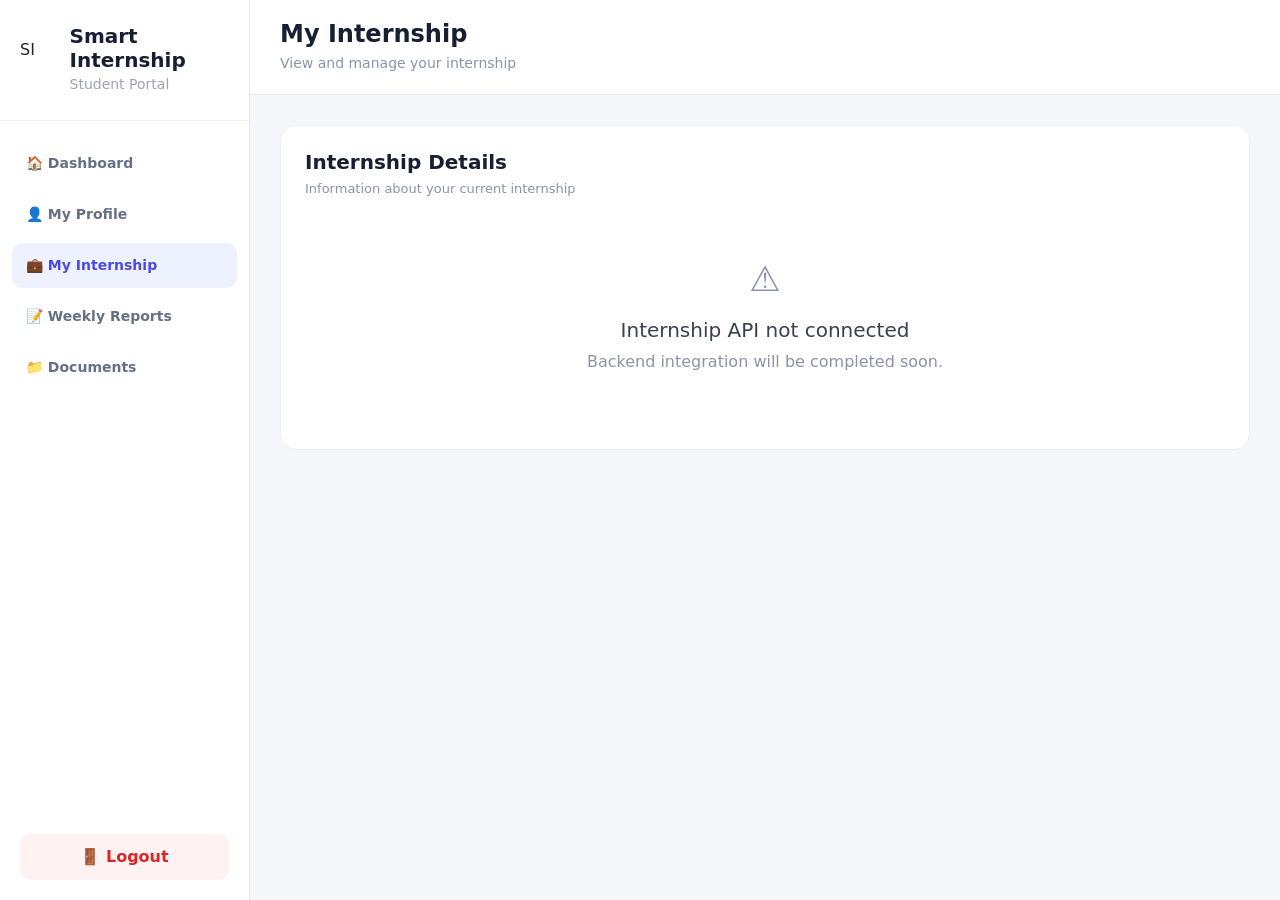
<file: Hack2Ignite-ED06/frontend/student/internship.html>
<!DOCTYPE html>
<html lang="en">

<head>

    <meta charset="UTF-8">

    <meta name="viewport"
          content="width=device-width, initial-scale=1.0">

    <title>My Internship - Smart Internship</title>

    <link rel="stylesheet"
          href="https://cdn.jsdelivr.net/npm/bootstrap@5.3.3/dist/css/bootstrap.min.css">

    <link rel="stylesheet"
          href="../css/style.css">

</head>

<body>


<div class="dashboard-layout">


    <!-- SIDEBAR -->

    <aside class="sidebar">

        <div class="brand">

            <div class="logo small-logo">
                SI
            </div>

            <div>

                <h5>Smart Internship</h5>

                <small>
                    Student Portal
                </small>

            </div>

        </div>


        <nav class="sidebar-nav">

            <a href="dashboard.html">
                🏠 Dashboard
            </a>

            <a href="profile.html">
                👤 My Profile
            </a>

            <a href="internship.html"
               class="active">

                💼 My Internship

            </a>

            <a href="reports.html">
                📝 Weekly Reports
            </a>

            <a href="documents.html">
                📁 Documents
            </a>

        </nav>


        <div class="sidebar-bottom">

            <button onclick="logout()"
                    class="logout-btn">

                🚪 Logout

            </button>

        </div>

    </aside>



    <!-- MAIN -->

    <main class="main-content">


        <header class="topbar">

            <div>

                <h4>My Internship</h4>

                <p>
                    View and manage your internship
                </p>

            </div>

        </header>



        <section class="content-area">


            <div class="dashboard-card">


                <div class="card-header-custom">

                    <div>

                        <h5>
                            Internship Details
                        </h5>

                        <p>
                            Information about your current internship
                        </p>

                    </div>

                </div>


                <div id="internshipContainer">


                    <div class="empty-state">

                        <div class="empty-icon">
                            💼
                        </div>

                        <h5>
                            Loading internship...
                        </h5>

                        <p>
                            Internship information will appear here.
                        </p>

                    </div>


                </div>


            </div>


        </section>

    </main>

</div>



<script src="../js/api.js"></script>


<script>


async function loadInternship() {

    try {

        const internships =
            await apiRequest("/students/internships");


        const container =
            document.getElementById(
                "internshipContainer"
            );


        if (!internships ||
            internships.length === 0) {

            container.innerHTML = `

                <div class="empty-state">

                    <div class="empty-icon">
                        💼
                    </div>

                    <h5>
                        No internship found
                    </h5>

                    <p>
                        Your internship details will appear here.
                    </p>

                </div>

            `;

            return;

        }


        const internship =
            internships[0];


        container.innerHTML = `

            <div class="row g-4">

                <div class="col-md-6">

                    <div class="info-item">

                        <span>Company</span>

                        <strong>
                            ${internship.company || "-"}
                        </strong>

                    </div>

                </div>


                <div class="col-md-6">

                    <div class="info-item">

                        <span>Role</span>

                        <strong>
                            ${internship.role || "-"}
                        </strong>

                    </div>

                </div>


                <div class="col-md-6">

                    <div class="info-item">

                        <span>Internship Type</span>

                        <strong>
                            ${internship.internshipType || "-"}
                        </strong>

                    </div>

                </div>


                <div class="col-md-6">

                    <div class="info-item">

                        <span>Status</span>

                        <strong>
                            ${internship.status || "-"}
                        </strong>

                    </div>

                </div>


                <div class="col-md-6">

                    <div class="info-item">

                        <span>Start Date</span>

                        <strong>
                            ${internship.startDate || "-"}
                        </strong>

                    </div>

                </div>


                <div class="col-md-6">

                    <div class="info-item">

                        <span>End Date</span>

                        <strong>
                            ${internship.endDate || "-"}
                        </strong>

                    </div>

                </div>

            </div>

        `;

    }

    catch (error) {

        console.log(error);

        document.getElementById(
            "internshipContainer"
        ).innerHTML = `

            <div class="empty-state">

                <div class="empty-icon">
                    ⚠️
                </div>

                <h5>
                    Internship API not connected
                </h5>

                <p>
                    Backend integration will be completed soon.
                </p>

            </div>

        `;

    }

}


loadInternship();


function logout() {

    localStorage.removeItem("user");

    window.location.href =
        "../login.html";

}

</script>


</body>
</html>
</file>
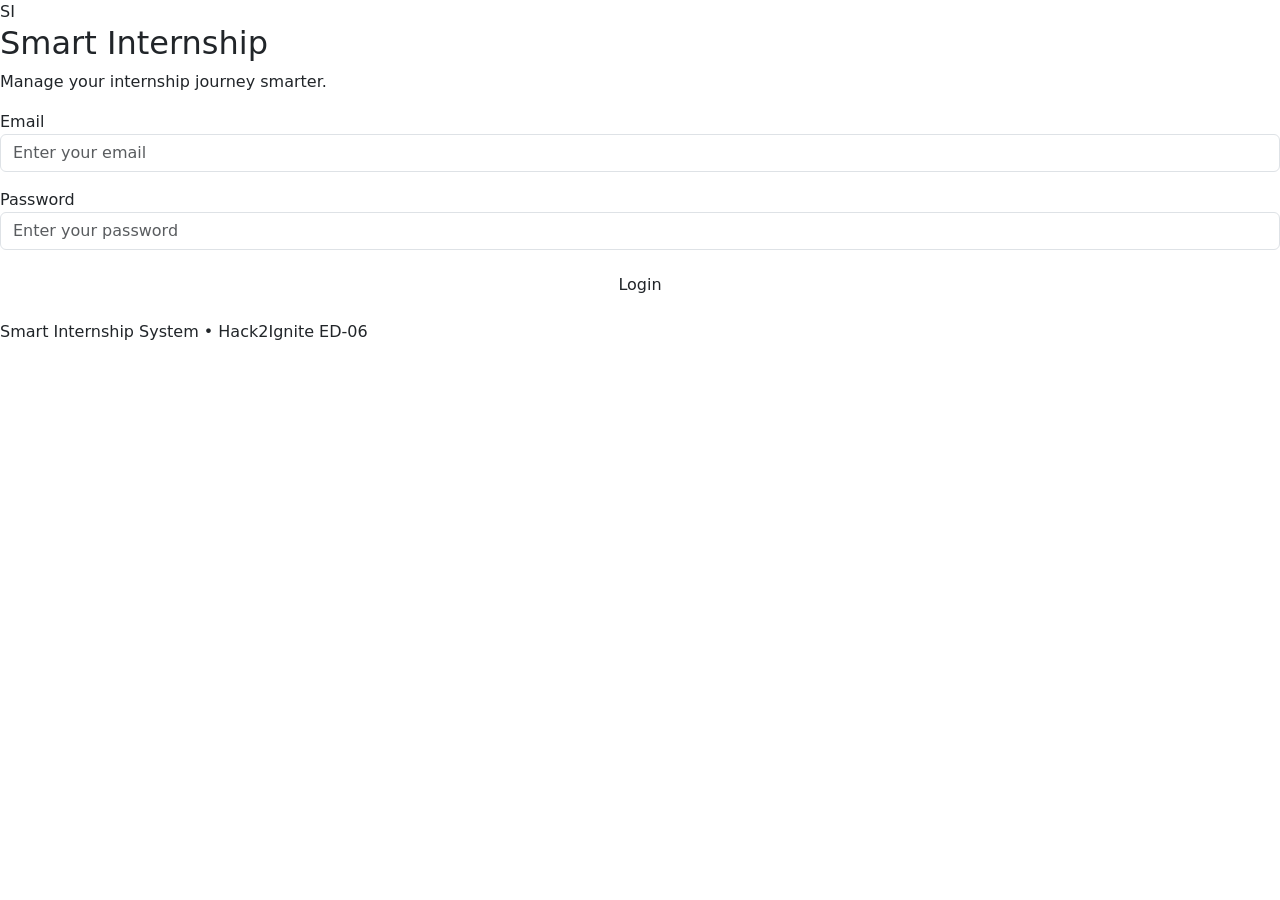
<file: Hack2Ignite-ED06/frontend/student/profile.html>
<!DOCTYPE html>
<html lang="en">

<head>

    <meta charset="UTF-8">

    <meta name="viewport"
          content="width=device-width, initial-scale=1.0">

    <title>My Profile - Smart Internship</title>

    <link rel="stylesheet"
          href="https://cdn.jsdelivr.net/npm/bootstrap@5.3.3/dist/css/bootstrap.min.css">

    <link rel="stylesheet"
          href="../css/style.css">

</head>

<body>

<div class="dashboard-layout">


    <!-- SIDEBAR -->

    <aside class="sidebar">

        <div class="brand">

            <div class="logo small-logo">
                SI
            </div>

            <div>
                <h5>Smart Internship</h5>
                <small>Student Portal</small>
            </div>

        </div>


        <nav class="sidebar-nav">

            <a href="dashboard.html">
                🏠 Dashboard
            </a>

            <a href="profile.html"
               class="active">
                👤 My Profile
            </a>

            <a href="internship.html">
                💼 My Internship
            </a>

            <a href="reports.html">
                📝 Weekly Reports
            </a>

            <a href="documents.html">
                📁 Documents
            </a>

        </nav>


        <div class="sidebar-bottom">

            <button onclick="logout()"
                    class="logout-btn">

                🚪 Logout

            </button>

        </div>

    </aside>



    <!-- MAIN -->

    <main class="main-content">


        <header class="topbar">

            <div>

                <h4>My Profile</h4>

                <p>
                    Manage your personal and academic information
                </p>

            </div>

        </header>



        <section class="content-area">


            <div class="dashboard-card">

                <div class="profile-header">

                    <div class="profile-avatar"
                         id="profileAvatar">

                        S

                    </div>

                    <div>

                        <h3 id="profileName">
                            Loading...
                        </h3>

                        <p id="profileEmail">
                            Loading...
                        </p>

                    </div>

                </div>


                <hr>


                <form id="profileForm">

                    <div class="row g-4">


                        <div class="col-md-6">

                            <label>
                                Full Name
                            </label>

                            <input type="text"
                                   id="name"
                                   class="form-control">

                        </div>


                        <div class="col-md-6">

                            <label>
                                Email
                            </label>

                            <input type="email"
                                   id="email"
                                   class="form-control"
                                   readonly>

                        </div>


                        <div class="col-md-6">

                            <label>
                                College
                            </label>

                            <input type="text"
                                   id="college"
                                   class="form-control">

                        </div>


                        <div class="col-md-6">

                            <label>
                                Course
                            </label>

                            <input type="text"
                                   id="course"
                                   class="form-control">

                        </div>


                        <div class="col-md-6">

                            <label>
                                Year
                            </label>

                            <input type="number"
                                   id="year"
                                   class="form-control">

                        </div>


                        <div class="col-md-6">

                            <label>
                                Phone
                            </label>

                            <input type="text"
                                   id="phone"
                                   class="form-control">

                        </div>


                    </div>


                    <div class="mt-4">

                        <button type="submit"
                                class="btn primary-btn">

                            Save Changes

                        </button>

                    </div>


                    <p id="profileMessage"
                       class="message">

                    </p>


                </form>

            </div>


        </section>

    </main>

</div>


<script src="../js/api.js"></script>

<script>

const user =
    JSON.parse(localStorage.getItem("user"));


if (!user) {

    window.location.href = "../login.html";

}


async function loadProfile() {

    try {

        /*
         * Later this API will return the
         * student's profile from MySQL.
         */

        const data =
            await apiRequest("/students/profile");

        document.getElementById("name").value =
            data.name || "";

        document.getElementById("email").value =
            data.email || "";

        document.getElementById("college").value =
            data.college || "";

        document.getElementById("course").value =
            data.course || "";

        document.getElementById("year").value =
            data.year || "";

        document.getElementById("phone").value =
            data.phone || "";

        document.getElementById("profileName").textContent =
            data.name || "Student";

        document.getElementById("profileEmail").textContent =
            data.email || "";

        document.getElementById("profileAvatar").textContent =
            (data.name || "S").charAt(0).toUpperCase();

    }

    catch (error) {

        console.log(error);

        document.getElementById("profileMessage").textContent =
            "Profile API is not connected yet.";

    }

}


document.getElementById("profileForm")
.addEventListener("submit", async function(event) {

    event.preventDefault();

    const profile = {

        name: document.getElementById("name").value,

        college: document.getElementById("college").value,

        course: document.getElementById("course").value,

        year: document.getElementById("year").value,

        phone: document.getElementById("phone").value

    };


    try {

        await apiRequest("/students/profile", {

            method: "PUT",

            body: JSON.stringify(profile)

        });

        document.getElementById("profileMessage")
            .textContent =
            "Profile updated successfully.";

    }

    catch (error) {

        document.getElementById("profileMessage")
            .textContent =
            "Unable to update profile.";

    }

});


loadProfile();


function logout() {

    localStorage.removeItem("user");

    window.location.href =
        "../login.html";

}

</script>

</body>
</html>
</file>
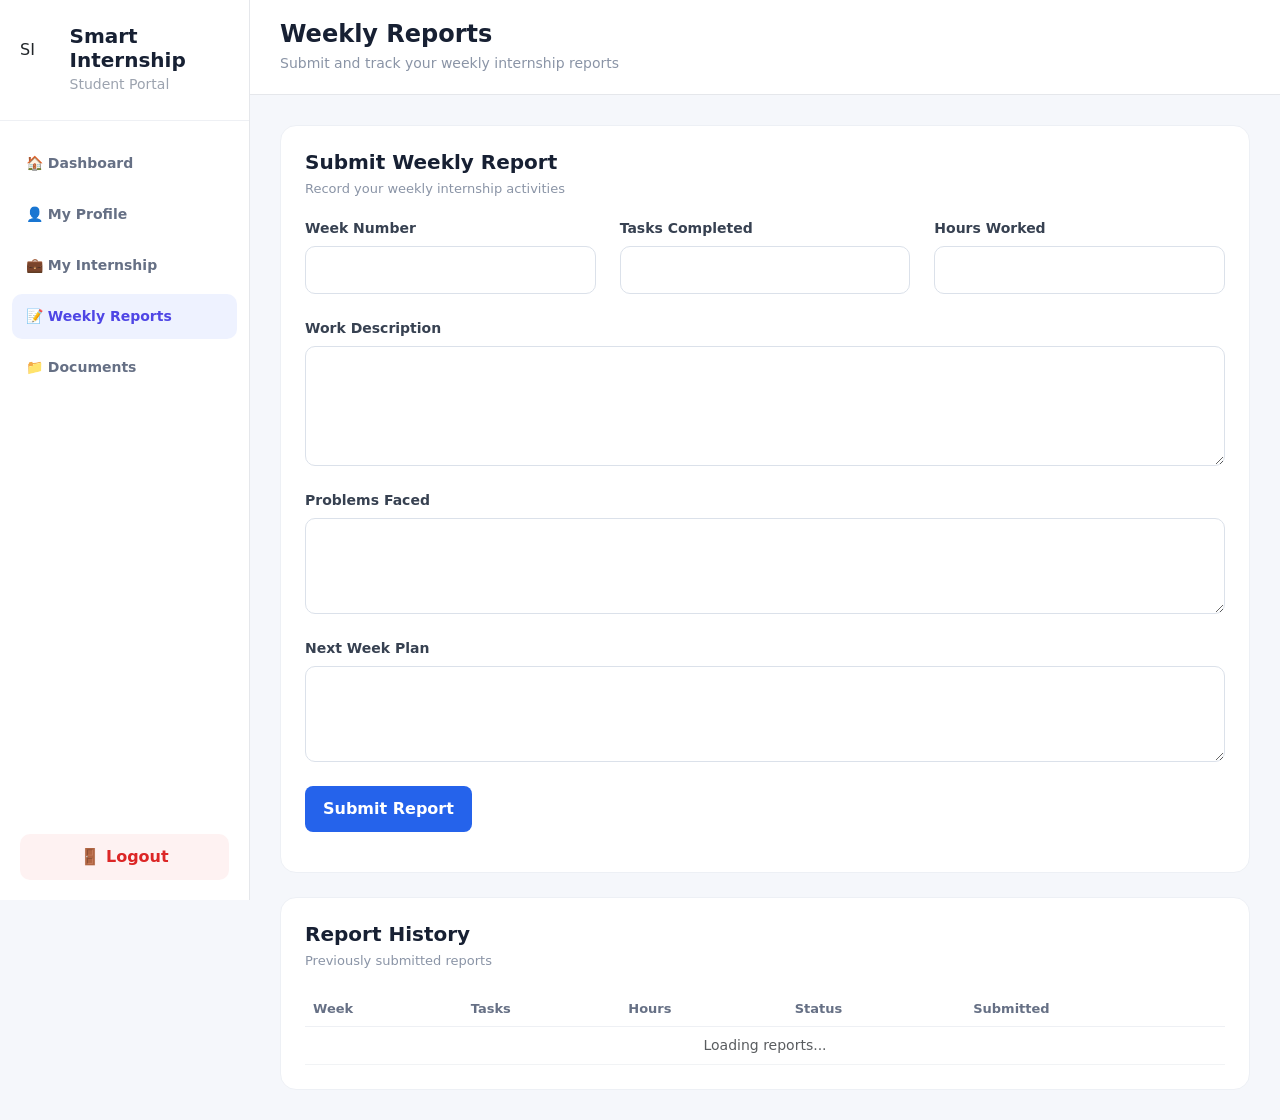
<file: Hack2Ignite-ED06/frontend/student/reports.html>
<!DOCTYPE html>
<html lang="en">

<head>

    <meta charset="UTF-8">

    <meta name="viewport"
          content="width=device-width, initial-scale=1.0">

    <title>Weekly Reports - Smart Internship</title>

    <link rel="stylesheet"
          href="https://cdn.jsdelivr.net/npm/bootstrap@5.3.3/dist/css/bootstrap.min.css">

    <link rel="stylesheet"
          href="../css/style.css">

</head>

<body>


<div class="dashboard-layout">


    <!-- SIDEBAR -->

    <aside class="sidebar">

        <div class="brand">

            <div class="logo small-logo">
                SI
            </div>

            <div>

                <h5>Smart Internship</h5>

                <small>
                    Student Portal
                </small>

            </div>

        </div>


        <nav class="sidebar-nav">

            <a href="dashboard.html">
                🏠 Dashboard
            </a>

            <a href="profile.html">
                👤 My Profile
            </a>

            <a href="internship.html">
                💼 My Internship
            </a>

            <a href="reports.html"
               class="active">

                📝 Weekly Reports

            </a>

            <a href="documents.html">
                📁 Documents
            </a>

        </nav>


        <div class="sidebar-bottom">

            <button onclick="logout()"
                    class="logout-btn">

                🚪 Logout

            </button>

        </div>

    </aside>



    <!-- MAIN -->

    <main class="main-content">


        <header class="topbar">

            <div>

                <h4>
                    Weekly Reports
                </h4>

                <p>
                    Submit and track your weekly internship reports
                </p>

            </div>

        </header>



        <section class="content-area">


            <!-- SUBMIT REPORT -->

            <div class="dashboard-card">

                <div class="card-header-custom">

                    <div>

                        <h5>
                            Submit Weekly Report
                        </h5>

                        <p>
                            Record your weekly internship activities
                        </p>

                    </div>

                </div>


                <form id="reportForm">


                    <div class="row g-4">


                        <div class="col-md-4">

                            <label>
                                Week Number
                            </label>

                            <input type="number"
                                   id="weekNumber"
                                   class="form-control"
                                   min="1"
                                   required>

                        </div>


                        <div class="col-md-4">

                            <label>
                                Tasks Completed
                            </label>

                            <input type="number"
                                   id="tasksCompleted"
                                   class="form-control"
                                   min="0"
                                   required>

                        </div>


                        <div class="col-md-4">

                            <label>
                                Hours Worked
                            </label>

                            <input type="number"
                                   id="hours"
                                   class="form-control"
                                   min="0"
                                   required>

                        </div>


                        <div class="col-12">

                            <label>
                                Work Description
                            </label>

                            <textarea id="description"
                                      class="form-control"
                                      rows="4"
                                      required></textarea>

                        </div>


                        <div class="col-12">

                            <label>
                                Problems Faced
                            </label>

                            <textarea id="problemsFaced"
                                      class="form-control"
                                      rows="3"></textarea>

                        </div>


                        <div class="col-12">

                            <label>
                                Next Week Plan
                            </label>

                            <textarea id="nextWeekPlan"
                                      class="form-control"
                                      rows="3"></textarea>

                        </div>


                    </div>


                    <button type="submit"
                            class="btn primary-btn mt-4">

                        Submit Report

                    </button>


                    <p id="reportMessage"
                       class="message">

                    </p>


                </form>

            </div>



            <!-- REPORT HISTORY -->

            <div class="dashboard-card mt-4">


                <div class="card-header-custom">

                    <div>

                        <h5>
                            Report History
                        </h5>

                        <p>
                            Previously submitted reports
                        </p>

                    </div>

                </div>


                <div class="table-responsive">

                    <table class="table align-middle">

                        <thead>

                        <tr>

                            <th>Week</th>

                            <th>Tasks</th>

                            <th>Hours</th>

                            <th>Status</th>

                            <th>Submitted</th>

                        </tr>

                        </thead>


                        <tbody id="reportsTable">

                        <tr>

                            <td colspan="5"
                                class="text-center text-muted">

                                Loading reports...

                            </td>

                        </tr>

                        </tbody>

                    </table>

                </div>


            </div>


        </section>

    </main>

</div>



<script src="../js/api.js"></script>


<script>


async function loadReports() {

    try {

        const reports =
            await apiRequest(
                "/students/reports"
            );


        const table =
            document.getElementById(
                "reportsTable"
            );


        table.innerHTML = "";


        if (!reports ||
            reports.length === 0) {

            table.innerHTML = `

                <tr>

                    <td colspan="5"
                        class="text-center text-muted">

                        No reports submitted yet.

                    </td>

                </tr>

            `;

            return;

        }


        reports.forEach(report => {

            const row =
                document.createElement("tr");


            row.innerHTML = `

                <td>
                    Week ${report.weekNumber}
                </td>

                <td>
                    ${report.tasksCompleted || 0}
                </td>

                <td>
                    ${report.hours || 0}
                </td>

                <td>
                    <span class="status-badge">
                        ${report.status || "PENDING"}
                    </span>
                </td>

                <td>
                    ${report.submittedAt || "-"}
                </td>

            `;


            table.appendChild(row);

        });

    }

    catch (error) {

        console.log(error);

    }

}



document.getElementById("reportForm")
.addEventListener("submit", async function(event) {

    event.preventDefault();


    const report = {

        weekNumber:
            document.getElementById(
                "weekNumber"
            ).value,

        tasksCompleted:
            document.getElementById(
                "tasksCompleted"
            ).value,

        hours:
            document.getElementById(
                "hours"
            ).value,

        description:
            document.getElementById(
                "description"
            ).value,

        problemsFaced:
            document.getElementById(
                "problemsFaced"
            ).value,

        nextWeekPlan:
            document.getElementById(
                "nextWeekPlan"
            ).value

    };


    try {

        await apiRequest("/reports", {

            method: "POST",

            body:
                JSON.stringify(report)

        });


        document.getElementById(
            "reportMessage"
        ).textContent =
            "Report submitted successfully.";


        document.getElementById(
            "reportForm"
        ).reset();


        loadReports();

    }

    catch (error) {

        console.log(error);

        document.getElementById(
            "reportMessage"
        ).textContent =
            "Unable to submit report.";

    }

});


loadReports();



function logout() {

    localStorage.removeItem("user");

    window.location.href =
        "../login.html";

}

</script>


</body>
</html>
</file>
<file: Hack2Ignite-ED06/backend/frontend/style.css>
* {
  margin: 0;
  padding: 0;
  box-sizing: border-box;
  }

body {
font-family: "Segoe UI", Arial, sans-serif;
background: #f1f5f9;
color: #0f172a;
}

/* HEADER */
header {
background: linear-gradient(135deg, #0f172a, #1e3a8a);
color: white;
padding: 28px 40px;
display: flex;
justify-content: space-between;
align-items: center;
}

header h1 {
font-size: 30px;
letter-spacing: -0.5px;
}

header p {
margin-top: 6px;
color: #cbd5e1;
}

.status {
background: rgba(255,255,255,0.12);
padding: 10px 16px;
border-radius: 30px;
color: #86efac;
font-size: 14px;
font-weight: 600;
}

/* NAVIGATION */
nav {
background: white;
padding: 14px 35px;
display: flex;
gap: 10px;
flex-wrap: wrap;
border-bottom: 1px solid #e2e8f0;
box-shadow: 0 2px 10px rgba(15,23,42,0.04);
}

nav button {
border: none;
background: transparent;
color: #475569;
padding: 10px 16px;
border-radius: 8px;
cursor: pointer;
font-size: 14px;
font-weight: 600;
transition: 0.2s;
}

nav button:hover {
background: #eff6ff;
color: #2563eb;
}

/* MAIN */
main {
padding: 35px;
max-width: 1500px;
margin: auto;
}

.section {
display: none;
animation: fadeIn 0.3s ease;
}

.section.active {
display: block;
}

@keyframes fadeIn {
from {
opacity: 0;
transform: translateY(8px);
}
to {
opacity: 1;
transform: translateY(0);
}
}

h2 {
font-size: 25px;
margin-bottom: 22px;
}

/* STAT CARDS */
.cards {
display: grid;
grid-template-columns: repeat(4, 1fr);
gap: 20px;
margin-bottom: 25px;
}

.card {
background: white;
padding: 24px;
border-radius: 16px;
border: 1px solid #e2e8f0;
box-shadow: 0 5px 20px rgba(15,23,42,0.06);
transition: 0.2s;
}

.card:hover {
transform: translateY(-3px);
box-shadow: 0 10px 25px rgba(15,23,42,0.10);
}

.card h3 {
color: #64748b;
font-size: 14px;
font-weight: 600;
}

.card p {
font-size: 34px;
font-weight: 700;
margin-top: 12px;
color: #1e3a8a;
}

/* DASHBOARD PANELS */
.dashboard-grid {
display: grid;
grid-template-columns: 1fr 1fr;
gap: 22px;
}

.panel {
background: white;
padding: 24px;
border-radius: 16px;
border: 1px solid #e2e8f0;
box-shadow: 0 5px 20px rgba(15,23,42,0.05);
overflow-x: auto;
}

.panel h3 {
margin-bottom: 18px;
font-size: 18px;
}

.panel ul {
list-style: none;
}

.panel li {
padding: 12px 0;
border-bottom: 1px solid #f1f5f9;
color: #475569;
}

/* TABLES */
table {
width: 100%;
border-collapse: collapse;
}

th,
td {
padding: 14px;
border-bottom: 1px solid #e2e8f0;
text-align: left;
font-size: 14px;
}

th {
background: #f8fafc;
color: #475569;
font-weight: 700;
}

tr:hover td {
background: #f8fafc;
}

/* RISK + FEEDBACK */
.risk-grid,
.feedback-grid {
display: grid;
grid-template-columns: repeat(3, 1fr);
gap: 20px;
}

.risk-card,
.feedback-card {
background: white;
padding: 24px;
border-radius: 16px;
border: 1px solid #e2e8f0;
box-shadow: 0 5px 20px rgba(15,23,42,0.06);
transition: 0.2s;
}

.risk-card:hover,
.feedback-card:hover {
transform: translateY(-3px);
}

.risk-card h3,
.feedback-card h3 {
margin-bottom: 12px;
}

.risk-card p,
.feedback-card p {
margin: 9px 0;
line-height: 1.5;
color: #475569;
}

/* RISK COLORS */
.on-track {
border-left: 6px solid #22c55e;
}

.attention {
border-left: 6px solid #f59e0b;
}

.at-risk {
border-left: 6px solid #ef4444;
}

/* BADGES */
.badge {
display: inline-block;
padding: 6px 11px;
border-radius: 20px;
font-size: 11px;
font-weight: 700;
background: #eff6ff;
color: #2563eb;
}

/* RESPONSIVE */
@media (max-width: 1000px) {
.cards {
grid-template-columns: repeat(2, 1fr);
}

.dashboard-grid,
.risk-grid,
.feedback-grid {
    grid-template-columns: 1fr;
}


}

@media (max-width: 600px) {
header {
flex-direction: column;
align-items: flex-start;
gap: 15px;
padding: 22px;
}


nav {
    padding: 12px;
}

main {
    padding: 18px;
}

.cards {
    grid-template-columns: 1fr;
}


}
</file>
<file: Hack2Ignite-ED06/frontend/css/style.css>
/* ================================
   DASHBOARD
================================ */

.dashboard-layout {
    min-height: 100vh;
    display: flex;
    background: #f5f7fb;
}


/* SIDEBAR */

.sidebar {
    width: 250px;
    min-height: 100vh;
    background: #ffffff;
    border-right: 1px solid #e5e7eb;
    display: flex;
    flex-direction: column;
    position: fixed;
    left: 0;
    top: 0;
    bottom: 0;
}


.brand {
    display: flex;
    align-items: center;
    gap: 12px;
    padding: 24px 20px;
    border-bottom: 1px solid #eef0f4;
}


.brand h5 {
    margin: 0;
    font-weight: 700;
    color: #172033;
}


.brand small {
    color: #9ca3af;
}


.small-logo {
    width: 45px;
    height: 45px;
    border-radius: 12px;
    font-size: 16px;
}


.sidebar-nav {
    padding: 20px 12px;
}


.sidebar-nav a {
    display: block;
    text-decoration: none;
    color: #667085;
    padding: 12px 14px;
    margin-bottom: 6px;
    border-radius: 10px;
    font-size: 14px;
    font-weight: 600;
    transition: 0.2s;
}


.sidebar-nav a:hover {
    background: #f1f3ff;
    color: #4f46e5;
}


.sidebar-nav a.active {
    background: #eef2ff;
    color: #4f46e5;
}


.sidebar-bottom {
    margin-top: auto;
    padding: 20px;
}


.logout-btn {
    width: 100%;
    border: none;
    background: #fef2f2;
    color: #dc2626;
    padding: 11px;
    border-radius: 10px;
    font-weight: 600;
}


/* MAIN */

.main-content {
    margin-left: 250px;
    width: calc(100% - 250px);
}


.topbar {
    background: white;
    border-bottom: 1px solid #e5e7eb;
    padding: 20px 30px;
    display: flex;
    justify-content: space-between;
    align-items: center;
}


.topbar h4 {
    margin: 0;
    font-weight: 700;
    color: #172033;
}


.topbar p {
    margin: 4px 0 0;
    color: #8a94a6;
    font-size: 14px;
}


.user-area {
    display: flex;
    align-items: center;
    gap: 10px;
}


.user-area strong {
    display: block;
    font-size: 14px;
}


.user-area small {
    color: #8a94a6;
}


.avatar {
    width: 40px;
    height: 40px;
    border-radius: 50%;
    background: #eef2ff;
    color: #4f46e5;
    display: flex;
    justify-content: center;
    align-items: center;
    font-weight: 700;
}


/* CONTENT */

.content-area {
    padding: 30px;
}


.welcome-box {
    background: linear-gradient(
        135deg,
        #4f46e5,
        #7c3aed
    );

    color: white;

    border-radius: 18px;

    padding: 28px;

    margin-bottom: 20px;
}


.welcome-box h2 {
    font-weight: 700;
    margin-bottom: 6px;
}


.welcome-box p {
    margin: 0;
    opacity: 0.85;
}


/* STAT CARDS */

.stat-card {
    background: white;
    border: 1px solid #edf0f5;
    border-radius: 16px;
    padding: 20px;
    display: flex;
    align-items: center;
    gap: 15px;
    height: 100%;
}


.stat-icon {
    width: 48px;
    height: 48px;
    border-radius: 12px;
    background: #eef2ff;
    display: flex;
    justify-content: center;
    align-items: center;
    font-size: 21px;
}


.stat-card p {
    margin: 0;
    color: #8a94a6;
    font-size: 13px;
}


.stat-card h3 {
    margin: 4px 0 0;
    font-weight: 700;
    color: #172033;
}


/* CARDS */

.dashboard-card {
    background: white;
    border: 1px solid #edf0f5;
    border-radius: 16px;
    padding: 24px;
}


.card-header-custom {
    display: flex;
    justify-content: space-between;
    align-items: center;
    margin-bottom: 20px;
}


.card-header-custom h5 {
    margin: 0;
    font-weight: 700;
    color: #172033;
}


.card-header-custom p {
    margin: 5px 0 0;
    color: #8a94a6;
    font-size: 13px;
}


.view-link {
    color: #4f46e5;
    text-decoration: none;
    font-size: 14px;
    font-weight: 600;
}


.view-link:hover {
    text-decoration: underline;
}


/* EMPTY STATE */

.empty-state {
    text-align: center;
    padding: 35px 15px;
    color: #8a94a6;
}


.empty-icon {
    font-size: 35px;
    margin-bottom: 12px;
}


.empty-state h5,
.empty-state h6 {
    color: #374151;
}


/* RISK */

.risk-box {
    text-align: center;
    padding: 10px;
}


.risk-circle {
    width: 110px;
    height: 110px;
    border-radius: 50%;
    background: #eef2ff;
    color: #4f46e5;
    display: flex;
    align-items: center;
    justify-content: center;
    margin: 10px auto 18px;
    font-size: 28px;
    font-weight: 700;
}


.risk-box p {
    color: #8a94a6;
    font-size: 13px;
}


/* TABLE */

.table {
    margin-bottom: 0;
}


.table th {
    color: #667085;
    font-size: 13px;
    font-weight: 600;
    border-bottom: 1px solid #eef0f4;
}


.table td {
    color: #374151;
    font-size: 14px;
    border-bottom: 1px solid #f1f3f5;
}


.status-badge {
    display: inline-block;
    padding: 5px 10px;
    border-radius: 20px;
    background: #eef2ff;
    color: #4f46e5;
    font-size: 12px;
    font-weight: 600;
}


/* FORM */

.dashboard-card label {
    display: block;
    margin-bottom: 7px;
    color: #374151;
    font-size: 14px;
    font-weight: 600;
}


.dashboard-card .form-control,
.dashboard-card .form-select {
    border-radius: 10px;
    border: 1px solid #dbe1ea;
    padding: 11px 13px;
}


.dashboard-card .form-control:focus,
.dashboard-card .form-select:focus {
    border-color: #6366f1;
    box-shadow: 0 0 0 3px rgba(
        99,
        102,
        241,
        0.12
    );
}


.primary-btn {
    background: linear-gradient(
        135deg,
        #4f46e5,
        #7c3aed
    );

    color: white;
    border: none;
    padding: 11px 20px;
    border-radius: 10px;
    font-weight: 600;
}


.primary-btn:hover {
    color: white;
    transform: translateY(-1px);
}


/* PROFILE */

.profile-header {
    display: flex;
    align-items: center;
    gap: 18px;
}


.profile-avatar {
    width: 75px;
    height: 75px;
    border-radius: 20px;
    background: #eef2ff;
    color: #4f46e5;
    display: flex;
    align-items: center;
    justify-content: center;
    font-size: 28px;
    font-weight: 700;
}


.profile-header h3 {
    margin: 0;
    font-weight: 700;
}


.profile-header p {
    color: #8a94a6;
    margin: 5px 0 0;
}


/* INFO */

.info-item {
    background: #f8fafc;
    padding: 18px;
    border-radius: 12px;
}


.info-item span {
    display: block;
    color: #8a94a6;
    font-size: 13px;
    margin-bottom: 5px;
}


.info-item strong {
    color: #172033;
}


/* MOBILE */

@media (max-width: 768px) {

    .sidebar {
        width: 70px;
    }


    .brand div:not(.logo) {
        display: none;
    }


    .sidebar-nav a {
        font-size: 0;
        text-align: center;
    }


    .sidebar-nav a:first-letter {
        font-size: 18px;
    }


    .sidebar-bottom {
        padding: 10px;
    }


    .logout-btn {
        font-size: 0;
    }


    .logout-btn:first-letter {
        font-size: 18px;
    }


    .main-content {
        margin-left: 70px;
        width: calc(100% - 70px);
    }


    .topbar {
        padding: 18px;
    }


    .content-area {
        padding: 18px;
    }

}

/* ================= ADD STUDENT FORM ================= */

.form-grid {
    display: grid;
    grid-template-columns: repeat(2, 1fr);
    gap: 18px;
}

.form-grid label {
    display: block;
    margin-bottom: 7px;
    font-size: 13px;
    font-weight: 600;
    color: #475569;
}

.form-grid input,
.form-grid select {
    width: 100%;
    padding: 11px 12px;
    border: 1px solid #cbd5e1;
    border-radius: 8px;
    font-size: 14px;
    outline: none;
    background: white;
}

.form-grid input:focus,
.form-grid select:focus {
    border-color: #2563eb;
}

.primary-btn {
    border: none;
    background: #2563eb;
    color: white;
    padding: 11px 18px;
    border-radius: 8px;
    cursor: pointer;
    font-weight: 600;
}

.primary-btn:hover {
    background: #1d4ed8;
}

.secondary-btn {
    border: 1px solid #cbd5e1;
    background: white;
    color: #475569;
    padding: 11px 18px;
    border-radius: 8px;
    cursor: pointer;
    font-weight: 600;
}

.secondary-btn:hover {
    background: #f8fafc;
}

@media (max-width: 700px) {

    .form-grid {
        grid-template-columns: 1fr;
    }

}
</file>
